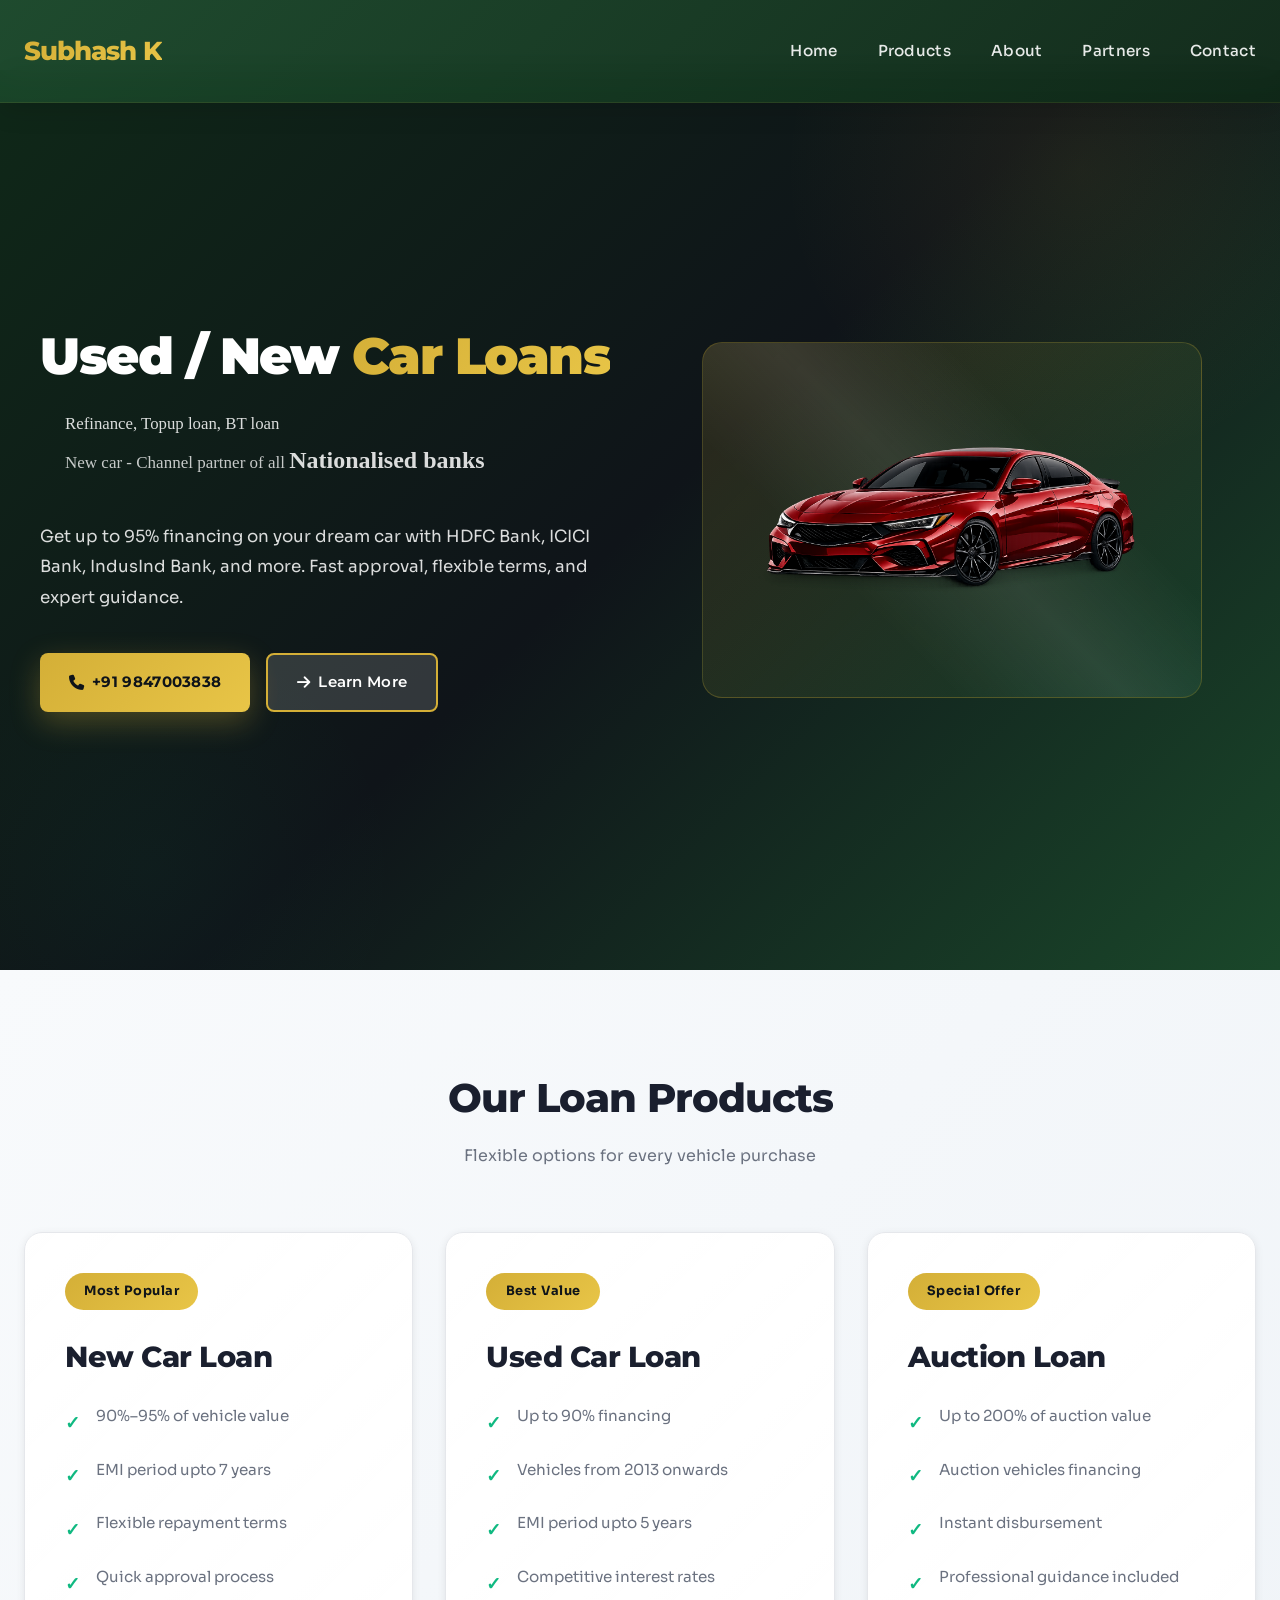
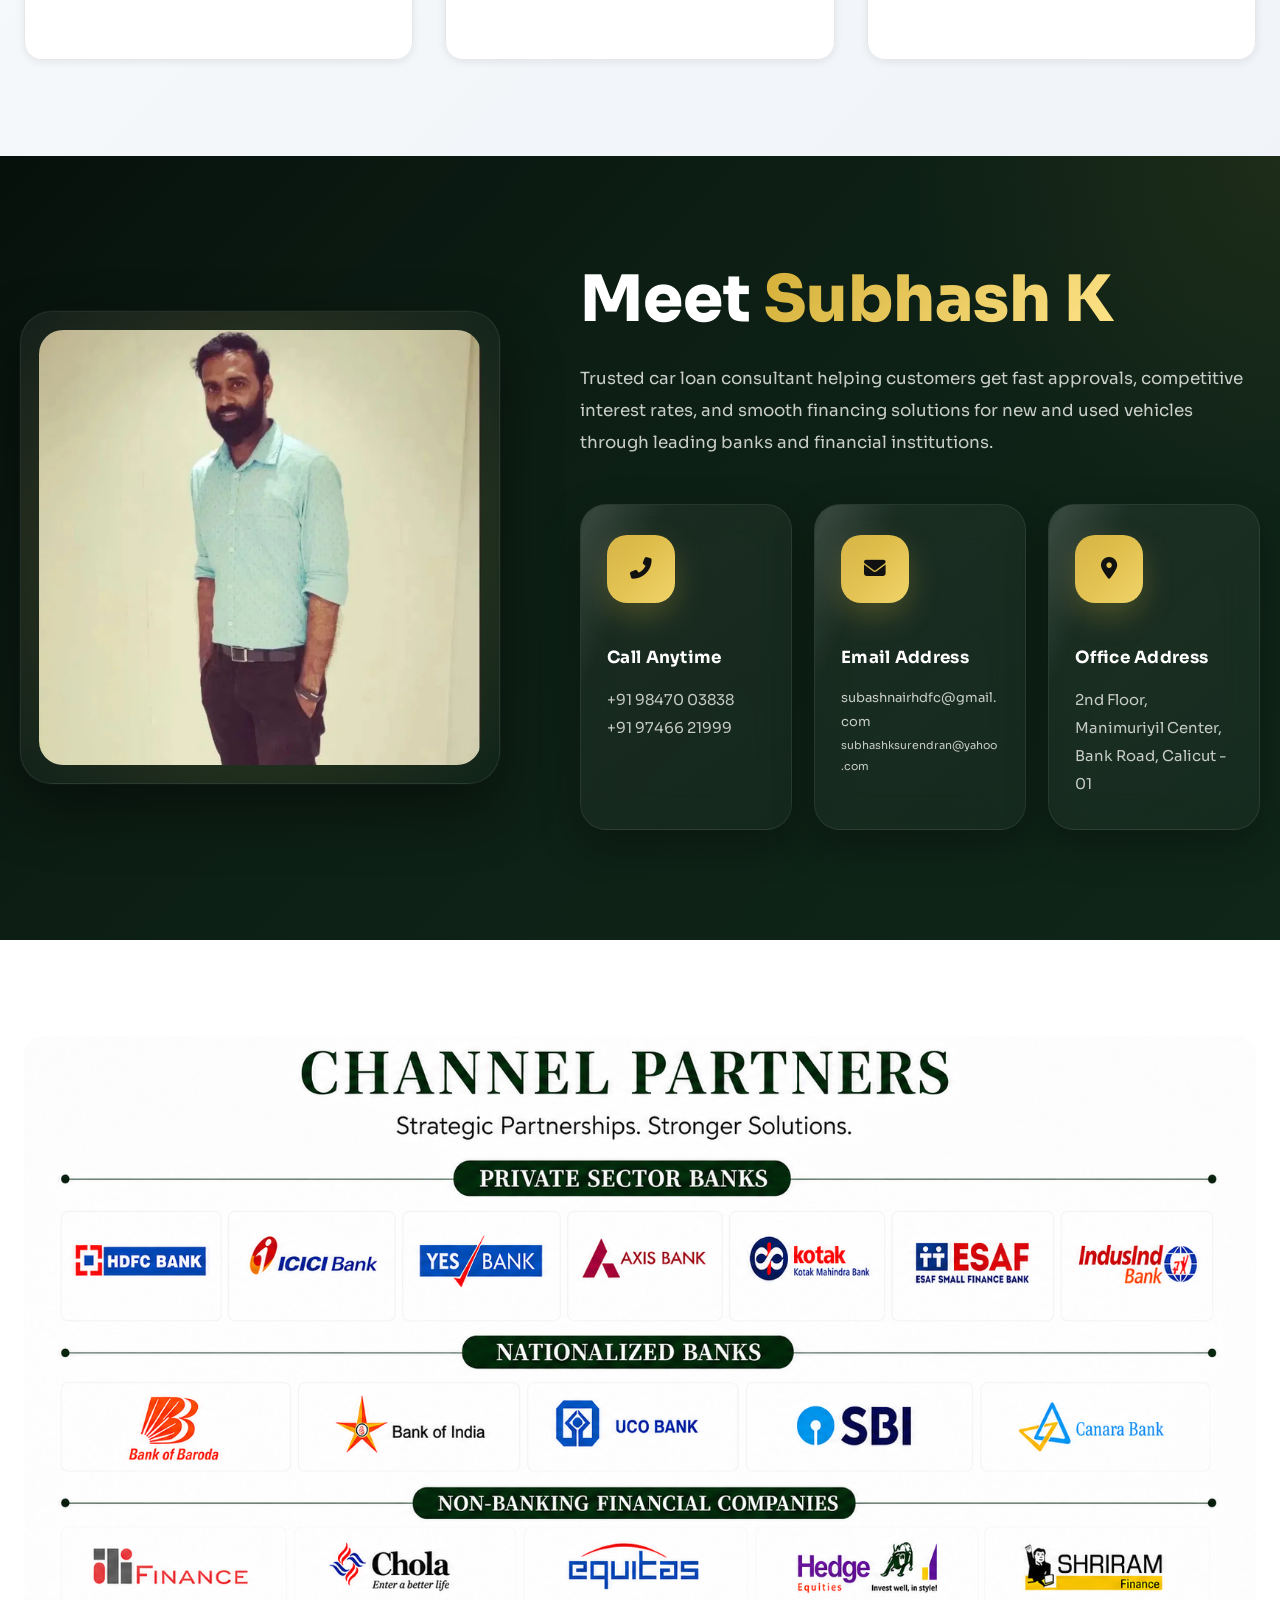
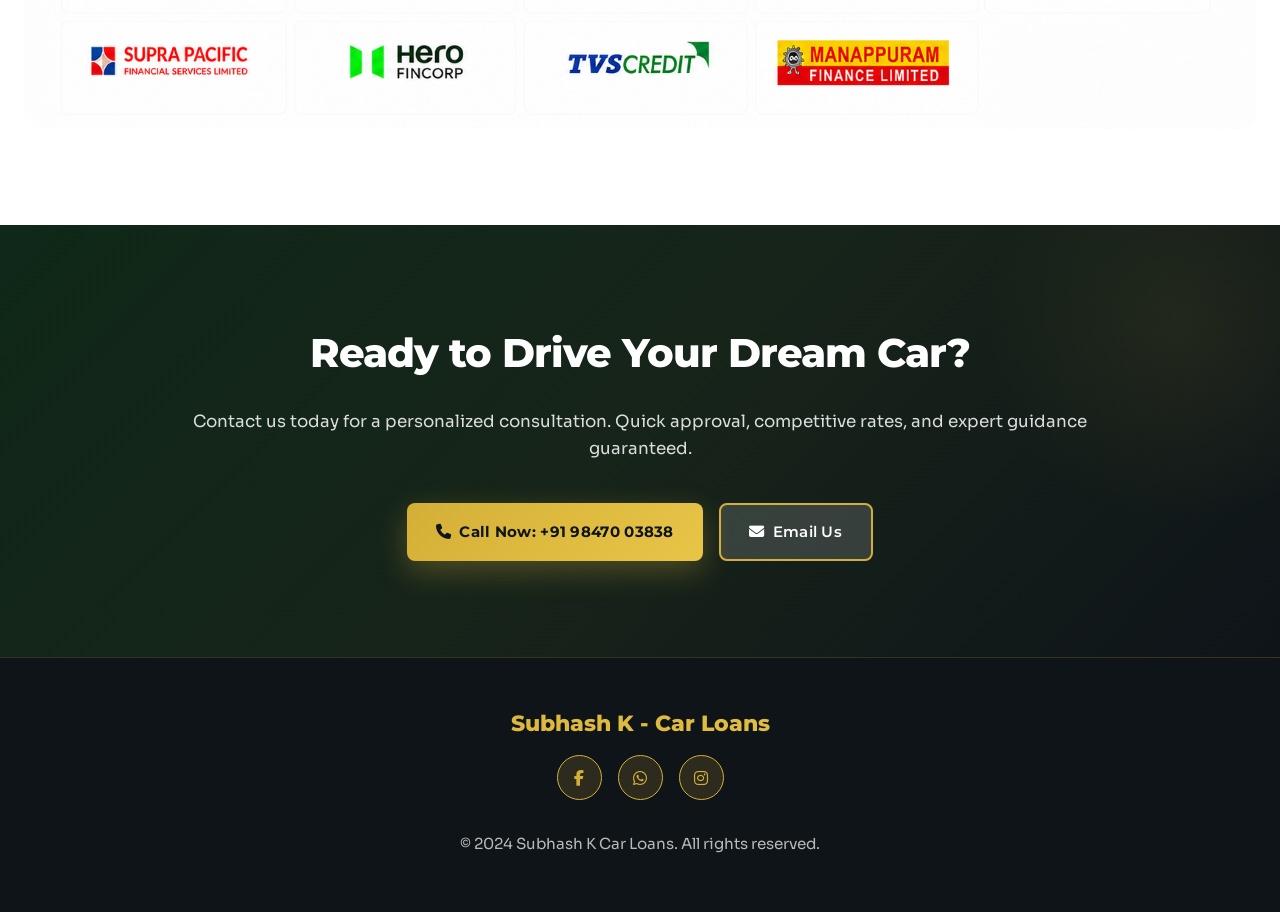
<file: index.html>
<!DOCTYPE html>
<html lang="en">

<head>
    <meta charset="UTF-8">
    <meta name="viewport" content="width=device-width, initial-scale=1.0">

    <!-- Primary SEO -->
    <title>Subhash K Car Loans Calicut | New & Used Car Loans</title>

    <meta name="description"
        content="Contact Subhash K in Calicut, Kerala for new car loans, used car loans, car loan refinancing, top-up loans and balance transfers. Call 9847003838 or 9746621999 for loan assistance.">

    <meta name="robots" content="index, follow, max-image-preview:large">

    <meta name="author" content="Subhash K">
    <meta name="language" content="English">

    <link rel="canonical" href="https://subhash-carloan.vercel.app/">

    <!-- Keywords: supplementary only; Google ignores meta keywords -->
    <meta name="keywords" content="
        Subhash K,
        Subhash K car loans,
        Subhash car loans,
        Subhash K car loan agent,
        Subhash car loan agent,
        Subhash K HDFC car loans,
        Subhash HDFC car loan agent,
        HDFC car loan agent Calicut,
        HDFC Bank car loan assistance,
        car loan Calicut,
        car loans Kozhikode,
        car loan agent Kozhikode,
        car loan consultant Calicut,
        new car loan Calicut,
        used car loan Calicut,
        second hand car loan Kozhikode,
        car finance Calicut,
        vehicle loan Kerala,
        car loan refinancing,
        car loan refinance Kerala,
        car loan balance transfer,
        car loan BT,
        car loan top up,
        auction car loan,
        new car finance Kozhikode,
        used car finance Kerala,
        car loan EMI,
        car loan eligibility,
        car loan documentation,
        car loan assistance Kerala,
        9847003838,
        98470 03838,
        +91 9847003838,
        9746621999,
        97466 21999,
        +91 9746621999,
        Subhash K phone number,
        Subhash car loan contact number,
        Subhash K Calicut contact,
        Manimuriyil Center Bank Road Calicut,
        Subash Nair HDFC,
        Subhash K car finance Kozhikode
    ">

    <!-- Local business information -->
    <meta name="geo.region" content="IN-KL">
    <meta name="geo.placename" content="Calicut, Kozhikode, Kerala, India">

    <!-- Favicon -->
    <link rel="icon" href="/hey.png" type="image/png">

    <!-- Performance -->
    <link rel="preconnect" href="https://fonts.googleapis.com">
    <link rel="preconnect" href="https://fonts.gstatic.com" crossorigin>

    <!-- Fonts -->
    <link
        href="https://fonts.googleapis.com/css2?family=Montserrat:wght@300;400;500;600;700;800;900&family=Poppins:wght@300;400;500;600;700&family=Sora:wght@400;600;700&display=swap"
        rel="stylesheet">

    <!-- CSS -->
    <link rel="stylesheet" href="/style.css">

    <!-- Open Graph: Google, Facebook, WhatsApp and social previews -->
    <meta property="og:type" content="website">
    <meta property="og:locale" content="en_IN">
    <meta property="og:site_name" content="Subhash K Car Loans">
    <meta property="og:title" content="Subhash K Car Loans Calicut | New & Used Car Finance">
    <meta property="og:description"
        content="Looking for new or used car finance in Calicut? Contact Subhash K for car loan assistance, refinancing, top-up loans and balance transfers. Call 9847003838.">
    <meta property="og:url" content="https://subhash-carloan.vercel.app/">
    <meta property="og:image" content="https://subhash-carloan.vercel.app/image.png">
    <meta property="og:image:alt" content="Subhash K - Car Loan Consultant in Calicut">

    <!-- Twitter / X preview -->
    <meta name="twitter:card" content="summary_large_image">
    <meta name="twitter:title" content="Subhash K Car Loans Calicut">
    <meta name="twitter:description"
        content="New car loans, used car loans, refinancing and car loan assistance in Kozhikode, Kerala. Call 9847003838.">
    <meta name="twitter:image" content="https://subhash-carloan.vercel.app/image.png">

    <!-- Structured data: local business -->
    <script type="application/ld+json">
    {
      "@context": "https://schema.org",
      "@type": "FinancialService",
      "@id": "https://subhash-carloan.vercel.app/#business",
      "name": "Subhash K Car Loans",
      "url": "https://subhash-carloan.vercel.app/",
      "image": "https://subhash-carloan.vercel.app/image.png",
      "logo": "https://subhash-carloan.vercel.app/hey.png",
      "description": "Car loan assistance for new and used vehicles, refinancing, top-up loans, balance transfers and auction vehicle financing in Calicut, Kozhikode, Kerala.",
      "telephone": [
        "+919847003838",
        "+919746621999"
      ],
      "email": [
        "subashnairhdfc@gmail.com",
        "subhashksurendran@yahoo.com"
      ],
      "address": {
        "@type": "PostalAddress",
        "streetAddress": "2nd Floor, Manimuriyil Center, Bank Road",
        "addressLocality": "Kozhikode",
        "addressRegion": "Kerala",
        "postalCode": "673001",
        "addressCountry": "IN"
      },
      "areaServed": [
        {
          "@type": "City",
          "name": "Kozhikode"
        },
        {
          "@type": "State",
          "name": "Kerala"
        }
      ],
      "contactPoint": [
        {
          "@type": "ContactPoint",
          "telephone": "+919847003838",
          "contactType": "sales",
          "availableLanguage": ["English", "Malayalam"]
        }
      ],
      "knowsAbout": [
        "New car loans",
        "Used car loans",
        "Car loan refinancing",
        "Car loan balance transfers",
        "Car loan top-up loans",
        "Auction vehicle financing"
      ]
    }
    </script>
 <link rel="stylesheet" href="https://cdnjs.cloudflare.com/ajax/libs/font-awesome/6.4.0/css/all.min.css">
    <style>
        * {
            margin: 0;
            padding: 0;
            box-sizing: border-box;
        }

        :root {
            --primary: #1a472a;
            --primary-dark: #0f2818;
            --primary-light: #2d6a3e;
            --accent: #d4af37;
            --accent-light: #e8c547;
            --accent-dark: #b8860b;
            --dark: #0f1419;
            --light: #f5f7fa;
            --white: #ffffff;
            --text-dark: #1a1f2e;
            --text-light: #6b7280;
            --text-lighter: #9ca3af;
            --border: #e5e7eb;
            --success: #10b981;
            --warning: #f59e0b;
            --shadow-sm: 0 2px 8px rgba(0, 0, 0, 0.08);
            --shadow-md: 0 8px 24px rgba(0, 0, 0, 0.12);
            --shadow-lg: 0 20px 48px rgba(0, 0, 0, 0.15);
        }

        html {
            scroll-behavior: smooth;
            scroll-padding-top: 80px;
        }

        body {
            font-family: 'Sora', 'Montserrat', sans-serif;
            color: var(--text-dark);
            line-height: 1.6;
            overflow-x: hidden;
            background: var(--light);
        }

        /* ===== ANIMATIONS ===== */
        @keyframes fadeInUp {
            from {
                opacity: 0;
                transform: translateY(30px);
            }

            to {
                opacity: 1;
                transform: translateY(0);
            }
        }

        @keyframes slideInLeft {
            from {
                opacity: 0;
                transform: translateX(-50px);
            }

            to {
                opacity: 1;
                transform: translateX(0);
            }
        }

        @keyframes slideInRight {
            from {
                opacity: 0;
                transform: translateX(50px);
            }

            to {
                opacity: 1;
                transform: translateX(0);
            }
        }

        @keyframes scaleIn {
            from {
                opacity: 0;
                transform: scale(0.95);
            }

            to {
                opacity: 1;
                transform: scale(1);
            }
        }

        @keyframes float {

            0%,
            100% {
                transform: translateY(0px);
            }

            50% {
                transform: translateY(-15px);
            }
        }

        @keyframes shimmer {
            0% {
                background-position: -1000px 0;
            }

            100% {
                background-position: 1000px 0;
            }
        }

        @keyframes pulse {

            0%,
            100% {
                opacity: 1;
            }

            50% {
                opacity: 0.7;
            }
        }

        @keyframes glow {

            0%,
            100% {
                box-shadow: 0 0 15px rgba(212, 175, 55, 0.3);
            }

            50% {
                box-shadow: 0 0 30px rgba(212, 175, 55, 0.6);
            }
        }

        @keyframes slideDown {
            from {
                opacity: 0;
                transform: translateY(-10px);
            }

            to {
                opacity: 1;
                transform: translateY(0);
            }
        }

        /* ===== NAVIGATION ===== */
        nav {
            background: linear-gradient(135deg, rgba(26, 71, 42, 0.98) 0%, rgba(15, 40, 24, 0.98) 100%);
            backdrop-filter: blur(15px);
            padding: 1rem 0;
            position: fixed;
            width: 100%;
            top: 0;
            z-index: 1000;
            box-shadow: var(--shadow-md);
            border-bottom: 1px solid rgba(212, 175, 55, 0.1);
        }

        .nav-container {
            max-width: 1400px;
            margin: 0 auto;
            padding: 0 1.5rem;
            display: flex;
            justify-content: space-between;
            align-items: center;
            height: 70px;
        }

        .nav-logo {
            font-family: 'Montserrat', sans-serif;
            font-size: 1.6rem;
            font-weight: 800;
            background: linear-gradient(135deg, var(--accent) 0%, var(--accent-light) 100%);
            -webkit-background-clip: text;
            -webkit-text-fill-color: transparent;
            background-clip: text;
            letter-spacing: -1px;
            animation: fadeInUp 0.6s ease-out;
        }

        .nav-links {
            display: flex;
            gap: 2.5rem;
            list-style: none;
        }

        .nav-links a {
            color: rgba(255, 255, 255, 0.9);
            text-decoration: none;
            font-size: 0.95rem;
            font-weight: 500;
            letter-spacing: 0.3px;
            transition: all 0.3s cubic-bezier(0.25, 0.46, 0.45, 0.94);
            position: relative;
            padding: 0.5rem 0;
        }

        .nav-links a::before {
            content: '';
            position: absolute;
            bottom: 0;
            left: 0;
            width: 0;
            height: 2px;
            background: linear-gradient(90deg, var(--accent) 0%, var(--accent-light) 100%);
            transition: width 0.4s cubic-bezier(0.25, 0.46, 0.45, 0.94);
        }

        .nav-links a:hover::before {
            width: 100%;
        }

        .nav-links a:hover {
            color: var(--accent-light);
        }

        .hamburger {
            display: none;
            flex-direction: column;
            cursor: pointer;
            gap: 6px;
            z-index: 1001;
        }

        .hamburger span {
            width: 25px;
            height: 3px;
            background: var(--accent);
            border-radius: 2px;
            transition: all 0.3s ease;
        }

        /* ===== HERO SECTION ===== */
        .hero {
            margin-top: 70px;
            min-height: 100vh;
            background: linear-gradient(135deg, var(--primary-dark) 0%, var(--dark) 50%, var(--primary) 100%);
            position: relative;
            overflow: hidden;
            display: flex;
            align-items: center;
            justify-content: center;
        }

        .hero::before {
            content: '';
            position: absolute;
            width: 600px;
            height: 600px;
            background: radial-gradient(circle, rgba(212, 175, 55, 0.08) 0%, transparent 70%);
            top: -200px;
            right: -100px;
            animation: float 7s ease-in-out infinite;
        }

        .hero::after {
            content: '';
            position: absolute;
            width: 500px;
            height: 500px;
            background: radial-gradient(circle, rgba(16, 185, 129, 0.04) 0%, transparent 70%);
            bottom: -150px;
            left: -100px;
            animation: float 8s ease-in-out infinite reverse;
        }

        .hero-content {
            position: relative;
            z-index: 2;
            max-width: 1400px;
            margin: 0 auto;
            padding: 4rem 1.5rem;
            display: grid;
            grid-template-columns: 1fr 1fr;
            gap: 3rem;
            align-items: center;
            width: 100%;
        }

        .hero-text h1 {
            font-family: 'Montserrat', sans-serif;
            font-size: 3.2rem;
            font-weight: 900;
            line-height: 1.1;
            color: var(--white);
            margin-bottom: 1.5rem;
            animation: slideInLeft 0.8s ease-out;
            letter-spacing: -1.5px;
        }

        .hero-text h1 .accent {
            background: linear-gradient(135deg, var(--accent) 0%, var(--accent-light) 100%);
            -webkit-background-clip: text;
            -webkit-text-fill-color: transparent;
            background-clip: text;
        }

        .hero-text p {
            font-size: 1.05rem;
            color: rgba(255, 255, 255, 0.85);
            margin-bottom: 2.5rem;
            line-height: 1.8;
            animation: slideInLeft 0.8s ease-out 0.2s both;
            font-weight: 400;
        }

        .cta-buttons {
            display: flex;
            gap: 1rem;
            animation: slideInLeft 0.8s ease-out 0.4s both;
            flex-wrap: wrap;
        }

        .btn {
            padding: 0.95rem 1.8rem;
            border: none;
            border-radius: 8px;
            font-size: 0.95rem;
            font-weight: 600;
            cursor: pointer;
            transition: all 0.3s cubic-bezier(0.25, 0.46, 0.45, 0.94);
            text-decoration: none;
            display: inline-flex;
            align-items: center;
            gap: 0.5rem;
            font-family: 'Montserrat', sans-serif;
            letter-spacing: 0.3px;
        }

        .btn-primary {
            background: linear-gradient(135deg, var(--accent) 0%, var(--accent-light) 100%);
            color: var(--dark);
            box-shadow: 0 10px 30px rgba(212, 175, 55, 0.3);
            font-weight: 700;
        }

        .btn-primary:hover {
            transform: translateY(-4px);
            box-shadow: 0 15px 45px rgba(212, 175, 55, 0.5);
        }

        .btn-primary:active {
            transform: translateY(-2px);
        }

        .btn-secondary {
            background: rgba(255, 255, 255, 0.15);
            color: var(--white);
            border: 2px solid var(--accent);
            backdrop-filter: blur(10px);
        }

        .btn-secondary:hover {
            background: var(--accent);
            color: var(--dark);
            transform: translateY(-4px);
            box-shadow: 0 10px 30px rgba(212, 175, 55, 0.3);
        }

        .btn-secondary:active {
            transform: translateY(-2px);
        }

        .hero-image {
            position: relative;
            animation: slideInRight 0.8s ease-out 0.3s both;
            display: flex;
            align-items: center;
            justify-content: center;
        }

        .hero-image-wrapper {
            background: linear-gradient(135deg, rgba(212, 175, 55, 0.15) 0%, rgba(16, 185, 129, 0.05) 100%);
            border-radius: 20px;
            padding: 2rem;
            backdrop-filter: blur(10px);
            border: 1.5px solid rgba(212, 175, 55, 0.25);
            position: relative;
            overflow: hidden;
            width: 100%;
            max-width: 500px;
        }

        .hero-image-wrapper::before {
            content: '';
            position: absolute;
            inset: 0;
            background: linear-gradient(45deg, transparent 30%, rgba(255, 255, 255, 0.08) 50%, transparent 70%);
            animation: shimmer 3s infinite;
        }

        .hero-image-wrapper img {
            width: 100%;
            height: auto;
            border-radius: 15px;
            position: relative;
            z-index: 1;
            display: block;
        }

        /* ===== FEATURES SECTION ===== */
        .features {
            padding: 6rem 1.5rem;
            background: var(--light);
        }

        .features-container {
            max-width: 1400px;
            margin: 0 auto;
        }

        .section-title {
            font-family: 'Montserrat', sans-serif;
            font-size: 2.5rem;
            font-weight: 800;
            text-align: center;
            margin-bottom: 0.8rem;
            color: var(--text-dark);
            animation: fadeInUp 0.6s ease-out;
            letter-spacing: -1px;
        }

        .section-subtitle {
            text-align: center;
            color: var(--text-light);
            font-size: 1rem;
            margin-bottom: 4rem;
            animation: fadeInUp 0.6s ease-out 0.2s both;
            font-weight: 400;
        }

        .features-grid {
            display: grid;
            grid-template-columns: repeat(auto-fit, minmax(320px, 1fr));
            gap: 2rem;
        }

        .feature-card {
            background: var(--white);
            padding: 2rem;
            border-radius: 15px;
            border: 1.5px solid var(--border);
            transition: all 0.4s cubic-bezier(0.23, 1, 0.32, 1);
            animation: fadeInUp 0.6s ease-out;
            cursor: pointer;
            position: relative;
            overflow: hidden;
            box-shadow: var(--shadow-sm);
        }

        .feature-card::before {
            content: '';
            position: absolute;
            top: 0;
            left: -100%;
            width: 100%;
            height: 100%;
            background: linear-gradient(90deg, transparent, rgba(212, 175, 55, 0.1), transparent);
            transition: left 0.6s ease;
        }

        .feature-card:hover::before {
            left: 100%;
        }

        .feature-card:hover {
            transform: translateY(-12px);
            box-shadow: var(--shadow-lg);
            border-color: var(--accent);
        }

        .feature-icon {
            width: 60px;
            height: 60px;
            background: linear-gradient(135deg, var(--accent) 0%, var(--accent-light) 100%);
            border-radius: 12px;
            display: flex;
            align-items: center;
            justify-content: center;
            margin-bottom: 1.5rem;
            font-size: 1.8rem;
            color: var(--dark);
            transition: all 0.3s ease;
            box-shadow: 0 8px 20px rgba(212, 175, 55, 0.2);
        }

        .feature-card:hover .feature-icon {
            transform: scale(1.15) rotate(8deg);
            box-shadow: 0 12px 30px rgba(212, 175, 55, 0.35);
        }

        .feature-title {
            font-size: 1.3rem;
            font-weight: 700;
            margin-bottom: 0.8rem;
            color: var(--text-dark);
            font-family: 'Montserrat', sans-serif;
        }

        .feature-text {
            color: var(--text-light);
            line-height: 1.7;
            font-size: 0.95rem;
        }

        /* ===== PRODUCTS SECTION ===== */
        .products {
            padding: 6rem 1.5rem;
            background: linear-gradient(135deg, #f8fafc 0%, #f0f4f8 100%);
        }

        .products-container {
            max-width: 1400px;
            margin: 0 auto;
        }

        .products-grid {
            display: grid;
            grid-template-columns: repeat(auto-fit, minmax(330px, 1fr));
            gap: 2rem;
        }

        .product-card {
            background: linear-gradient(135deg, var(--white) 0%, rgba(255, 255, 255, 0.95) 100%);
            border-radius: 18px;
            padding: 2.5rem;
            border: 1.5px solid var(--border);
            transition: all 0.5s cubic-bezier(0.23, 1, 0.32, 1);
            animation: scaleIn 0.6s ease-out;
            position: relative;
            overflow: hidden;
            box-shadow: var(--shadow-sm);
        }

        .product-card::before {
            content: '';
            position: absolute;
            top: 0;
            right: 0;
            width: 250px;
            height: 250px;
            background: radial-gradient(circle, rgba(212, 175, 55, 0.12) 0%, transparent 70%);
            border-radius: 50%;
            opacity: 0;
            transition: opacity 0.4s ease;
        }

        .product-card:hover::before {
            opacity: 1;
        }

        .product-card:hover {
            transform: translateY(-15px) scale(1.02);
            box-shadow: var(--shadow-lg);
            border-color: var(--accent);
        }

        .product-badge {
            display: inline-block;
            background: linear-gradient(135deg, var(--accent) 0%, var(--accent-light) 100%);
            color: var(--dark);
            padding: 0.5rem 1.2rem;
            border-radius: 20px;
            font-size: 0.8rem;
            font-weight: 700;
            margin-bottom: 1.5rem;
            animation: pulse 2.5s ease-in-out infinite;
            letter-spacing: 0.5px;
        }

        .product-title {
            font-family: 'Montserrat', sans-serif;
            font-size: 1.8rem;
            font-weight: 800;
            color: var(--text-dark);
            margin-bottom: 1.5rem;
            letter-spacing: -0.5px;
        }

        .product-feature {
            display: flex;
            gap: 1rem;
            margin-bottom: 1.3rem;
            align-items: flex-start;
        }

        .product-feature-icon {
            color: var(--success);
            font-weight: bold;
            margin-top: 0.3rem;
            font-size: 1.1rem;
        }

        .product-feature-text {
            color: var(--text-light);
            font-size: 0.95rem;
        }

     
        .contact-info {
            display: grid;
            gap: 1.2rem;
            margin-top: 2.5rem;
            animation: slideInRight 0.8s ease-out 0.4s both;
        }

        .contact-item {
            display: flex;
            gap: 1.5rem;
            align-items: flex-start;
            padding: 1.5rem;
            background: rgba(212, 175, 55, 0.08);
            border-radius: 12px;
            border-left: 4px solid var(--accent);
            transition: all 0.3s ease;
        }

        .contact-item:hover {
            transform: translateX(10px);
            background: rgba(212, 175, 55, 0.15);
        }


        .contact-text h3 {
            font-weight: 700;
            margin-bottom: 0.3rem;
            font-size: 1rem;
        }

        .contact-text p {
            margin: 0;
            color: rgba(255, 255, 255, 0.75);
            font-size: 0.9rem;
        }

        /* ===== PARTNERS SECTION ===== */
        .partners {
            padding: 6rem 1.5rem;
            background: #fff;
        }

        .partners-container {
            max-width: 1400px;
            margin: 0 auto;
        }

        .partners-image {
            width: 100%;
            max-width: 100%;
            height: auto;
            border-radius: 20px;
        }

        /* ===== CTA SECTION ===== */
        .cta-section {
            padding: 6rem 1.5rem;
            background: linear-gradient(135deg, var(--primary-dark) 0%, var(--dark) 100%);
            text-align: center;
            color: var(--white);
            position: relative;
            overflow: hidden;
        }

        .cta-section::before {
            content: '';
            position: absolute;
            width: 400px;
            height: 400px;
            background: radial-gradient(circle, rgba(212, 175, 55, 0.08) 0%, transparent 70%);
            top: -100px;
            right: -100px;
            animation: float 7s ease-in-out infinite;
        }

        .cta-content {
            max-width: 900px;
            margin: 0 auto;
            position: relative;
            z-index: 2;
        }

        .cta-section h2 {
            font-family: 'Montserrat', sans-serif;
            font-size: 2.5rem;
            font-weight: 800;
            margin-bottom: 1.5rem;
            animation: fadeInUp 0.6s ease-out;
            letter-spacing: -1px;
        }

        .cta-section p {
            font-size: 1.05rem;
            color: rgba(255, 255, 255, 0.85);
            margin-bottom: 2.5rem;
            animation: fadeInUp 0.6s ease-out 0.2s both;
        }

        .cta-buttons-section {
            display: flex;
            gap: 1rem;
            justify-content: center;
            flex-wrap: wrap;
            animation: fadeInUp 0.6s ease-out 0.4s both;
        }

       

        /* ===== FOOTER ===== */
        footer {
            background: var(--dark);
            color: var(--white);
            padding: 3rem 1.5rem 2rem;
            text-align: center;
            border-top: 1px solid rgba(212, 175, 55, 0.2);
        }

        .footer-content {
            max-width: 1400px;
            margin: 0 auto;
        }

        .footer-logo {
            font-family: 'Montserrat', sans-serif;
            font-size: 1.4rem;
            font-weight: 800;
            background: linear-gradient(135deg, var(--accent) 0%, var(--accent-light) 100%);
            -webkit-background-clip: text;
            -webkit-text-fill-color: transparent;
            background-clip: text;
            margin-bottom: 0.8rem;
        }

        .footer-text {
            color: rgba(255, 255, 255, 0.7);
            margin-bottom: 1.5rem;
            font-size: 0.95rem;
        }

        .social-links {
            display: flex;
            gap: 1rem;
            justify-content: center;
            margin-bottom: 2rem;
        }

        .social-link {
            width: 45px;
            height: 45px;
            background: rgba(212, 175, 55, 0.15);
            border: 1.5px solid var(--accent);
            border-radius: 50%;
            display: flex;
            align-items: center;
            justify-content: center;
            color: var(--accent);
            transition: all 0.3s ease;
            cursor: pointer;
        }

        .social-link:hover {
            background: var(--accent);
            color: var(--dark);
            transform: translateY(-5px);
            box-shadow: 0 8px 20px rgba(212, 175, 55, 0.3);
        }

        /* ===== RESPONSIVE ===== */
        @media (max-width: 1024px) {
            .hero-content {
                gap: 2rem;
            }

            .hero-text h1 {
                font-size: 2.5rem;
            }

            .section-title {
                font-size: 2rem;
            }

            .about-container {
                grid-template-columns: 1fr;
            }

            .cta-buttons {
                flex-direction: column;
            }

            .cta-buttons-section {
                flex-direction: column;
            }
        }

        @media (max-width: 768px) {
            .nav-container {
                padding: 0 1rem;
            }

            .nav-links {
                position: fixed;
                left: 0;
                top: 70px;
                flex-direction: column;
                gap: 0;
                width: 100%;
                background: rgba(26, 71, 42, 0.99);
                max-height: 0;
                overflow: hidden;
                transition: max-height 0.4s ease;
                list-style: none;
            }

            .nav-links.active {
                max-height: 400px;
            }

            .nav-links a {
                padding: 1.2rem 1.5rem;
                border-bottom: 1px solid rgba(212, 175, 55, 0.1);
            }

            .hamburger {
                display: flex;
            }

            .hamburger.active span:nth-child(1) {
                transform: rotate(45deg) translate(8px, 8px);
            }

            .hamburger.active span:nth-child(2) {
                opacity: 0;
            }

            .hamburger.active span:nth-child(3) {
                transform: rotate(-45deg) translate(8px, -8px);
            }

            .hero {
                margin-top: 70px;
                min-height: auto;
                padding: 3rem 0;
            }

            .hero-content {
                grid-template-columns: 1fr;
                gap: 2rem;
                padding: 2rem 1rem;
            }

            .hero-text h1 {
                font-size: 2rem;
                margin-bottom: 1rem;
            }

            .hero-text p {
                font-size: 0.95rem;
                margin-bottom: 1.5rem;
            }

            .cta-buttons {
                flex-direction: column;
                gap: 0.8rem;
            }

            .btn {
                width: 100%;
                justify-content: center;
            }

            .hero-image-wrapper {
                max-width: 100%;
                padding: 1rem;
            }

            .features {
                padding: 4rem 1rem;
            }

            .features-grid {
                grid-template-columns: 1fr;
                gap: 1.5rem;
            }

            .feature-card {
                padding: 1.5rem;
            }

            .feature-title {
                font-size: 1.2rem;
            }

            .products {
                padding: 4rem 1rem;
            }

            .products-grid {
                grid-template-columns: 1fr;
                gap: 1.5rem;
            }

            .product-card {
                padding: 2rem;
            }

            .about {
                padding: 4rem 1rem;
            }

            .about-text h2 {
                font-size: 1.8rem;
            }

            .contact-info {
                gap: 1rem;
                margin-top: 1.5rem;
            }

            .contact-item {
                padding: 1.2rem;
                gap: 1rem;
            }

            .partners {
                padding: 4rem 1rem;
            }

            .cta-section {
                padding: 4rem 1rem;
            }

            .cta-section h2 {
                font-size: 1.8rem;
            }

            .cta-section p {
                font-size: 0.95rem;
            }

            .cta-buttons-section {
                flex-direction: column;
                gap: 0.8rem;
            }

            .floating-buttons {
                right: 1rem;
                bottom: 1rem;
                gap: 0.8rem;
            }

            .float-btn {
                width: 50px;
                height: 50px;
                font-size: 1.1rem;
            }

            .section-title {
                font-size: 1.7rem;
            }

            .section-subtitle {
                font-size: 0.95rem;
                margin-bottom: 2.5rem;
            }

            footer {
                padding: 2rem 1rem 1.5rem;
            }

            .footer-logo {
                font-size: 1.2rem;
            }

            .footer-text {
                font-size: 0.9rem;
            }

            .social-links {
                gap: 0.8rem;
                margin-bottom: 1.5rem;
            }

            .social-link {
                width: 40px;
                height: 40px;
                font-size: 0.95rem;
            }
        }

        @media (max-width: 480px) {
            .hero-text h1 {
                font-size: 1.6rem;
                margin-bottom: 0.8rem;
            }

            .hero-text p {
                font-size: 0.9rem;
                margin-bottom: 1rem;
            }

            .feature-icon {
                width: 50px;
                height: 50px;
                font-size: 1.5rem;
            }

            .btn {
                padding: 0.8rem 1.5rem;
                font-size: 0.85rem;
            }

            .products-grid {
                gap: 1rem;
            }

            .product-card {
                padding: 1.5rem;
            }

            .product-title {
                font-size: 1.4rem;
            }

            .floating-buttons {
                gap: 0.6rem;
            }

            .contact-item {
                padding: 1rem;
            }

            .contact-icon {
                width: 45px;
                height: 45px;
                font-size: 1.2rem;
            }
        }
    </style>
</head>

<body>
    <!-- ===== NAVIGATION ===== -->
    <nav>
        <div class="nav-container">
            <div class="nav-logo">Subhash K</div>
            <div class="hamburger" id="hamburger">
                <span></span>
                <span></span>
                <span></span>
            </div>
            <ul class="nav-links" id="navLinks">
                <li><a href="#home">Home</a></li>
                <li><a href="#products">Products</a></li>
                <li><a href="#about">About</a></li>
                <li><a href="#partners">Partners</a></li>
                <li><a href="#contact">Contact</a></li>
            </ul>
        </div>
    </nav>

    <!-- ===== HERO SECTION ===== -->
    <section class="hero" id="home">
        <div class="hero-content">
            <div class="hero-text">
                <h1>Used / New <span class="accent">Car Loans</span></h1>
            
                <p class="hero-line-one">
                    Refinance, Topup loan, BT loan
                </p>
            
                <p class="hero-line-two">
                    <span></span>
                    <span class="small-text" style="font-size: 17px;" >New car - Channel partner of all</span>
                    <span class="big-text" style="font-size: 24px; font-weight: 700;">Nationalised banks</span>
                </p>
            
                <p>
                    Get up to 95% financing on your dream car with HDFC Bank, ICICI Bank,
                    IndusInd Bank, and more. Fast approval, flexible terms, and expert guidance.
                </p>
                <div class="cta-buttons">
                    <a href="tel:+919847003838" class="btn btn-primary">
                        <i class="fas fa-phone"></i> +91 9847003838
                    </a>
                    <a href="#about" class="btn btn-secondary">
                        <i class="fas fa-arrow-right"></i> Learn More
                    </a>
                </div>
            </div>
            <div class="hero-image">
                <div class="hero-image-wrapper">
                    <img src="car.png" alt="Premium Car Loan">
                </div>
            </div>
        </div>
    </section>

 

    <!-- ===== PRODUCTS SECTION ===== -->
    <section class="products" id="products">
        <div class="products-container">
            <h2 class="section-title">Our Loan Products</h2>
            <p class="section-subtitle">Flexible options for every vehicle purchase</p>
            <div class="products-grid">
                <div class="product-card">
                    <span class="product-badge">Most Popular</span>
                    <h3 class="product-title">New Car Loan</h3>
                    <div class="product-feature">
                        <span class="product-feature-icon">✓</span>
                        <span class="product-feature-text">90%–95% of vehicle value</span>
                    </div>
                    <div class="product-feature">
                        <span class="product-feature-icon">✓</span>
                        <span class="product-feature-text">EMI period upto 7 years</span>
                    </div>
                    <div class="product-feature">
                        <span class="product-feature-icon">✓</span>
                        <span class="product-feature-text">Flexible repayment terms</span>
                    </div>
                    <div class="product-feature">
                        <span class="product-feature-icon">✓</span>
                        <span class="product-feature-text">Quick approval process</span>
                    </div>
                </div>

                <div class="product-card">
                    <span class="product-badge">Best Value</span>
                    <h3 class="product-title">Used Car Loan</h3>
                    <div class="product-feature">
                        <span class="product-feature-icon">✓</span>
                        <span class="product-feature-text">Up to 90% financing</span>
                    </div>
                    <div class="product-feature">
                        <span class="product-feature-icon">✓</span>
                        <span class="product-feature-text">Vehicles from 2013 onwards   </span>
                    </div>
                    <div class="product-feature">
                        <span class="product-feature-icon">✓</span>
                        <span class="product-feature-text">EMI period upto 5 years</span>
                    </div>
                    <div class="product-feature">
                        <span class="product-feature-icon">✓</span>
                        <span class="product-feature-text">Competitive interest rates</span>
                    </div>
                </div>

                <div class="product-card">
                    <span class="product-badge">Special Offer</span>
                    <h3 class="product-title">Auction Loan</h3>
                    <div class="product-feature">
                        <span class="product-feature-icon">✓</span>
                        <span class="product-feature-text">Up to 200% of auction value</span>
                    </div>
                    <div class="product-feature">
                        <span class="product-feature-icon">✓</span>
                        <span class="product-feature-text">Auction vehicles financing</span>
                    </div>
                    <div class="product-feature">
                        <span class="product-feature-icon">✓</span>
                        <span class="product-feature-text">Instant disbursement</span>
                    </div>
                    <div class="product-feature">
                        <span class="product-feature-icon">✓</span>
                        <span class="product-feature-text">Professional guidance included</span>
                    </div>
                </div>
            </div>
        </div>
    </section>

<!-- ===== REVISED MEET SUBHASH SECTION ===== -->
<section class="about" id="about">
    <div class="about-container">

        <!-- IMAGE SIDE -->
        <div class="about-image">
            <div class="about-image-wrapper">
                <div class="about-image-glow"></div>

                <img src="image.png" alt="Subhash K" class="about-profile-image">
            </div>
        </div>

        <!-- CONTENT SIDE -->
        <div class="about-text">

            <h2>
                Meet <span>Subhash K</span>
            </h2>

<p class="about-description">
    Trusted car loan consultant helping customers get fast approvals, competitive interest rates, and smooth financing
    solutions for new and used vehicles through leading banks and financial institutions.
</p>
            <!-- INFO CARDS -->
            <div class="contact-grid">

                <div class="contact-card">
                    <div class="contact-icon">
                        <i class="fas fa-phone-alt" ></i>
                    </div>

                    <div class="contact-content">
                        <h3>Call Anytime</h3>
                        <a href="tel:+919847003838">+91 98470 03838</a>
                        <a href="tel:+919746621999">+91 97466 21999</a>
                    </div>
                </div>

                <div class="contact-card">
                    <div class="contact-icon">
                        <i class="fas fa-envelope"></i>
                    </div>

                    <div class="contact-content">
                        <h3>Email Address</h3>
                        <a href="mailto:subashnairhdfc@gmail.com" style="font-size: 13px;">
                            subashnairhdfc@gmail.com
                        </a>

                        <a href="mailto:subhashksurendran@yahoo.com" style="font-size: 11px;">
                            subhashksurendran@yahoo.com
                        </a>
                    </div>
                </div>

                <div class="contact-card full-width">
                    <div class="contact-icon">
                        <i class="fas fa-map-marker-alt"></i>
                    </div>

                    <div class="contact-content">
                        <h3>Office Address</h3>
                        <p>
                            2nd Floor, Manimuriyil Center,<br>
                            Bank Road, Calicut - 01
                        </p>
                    </div>
                </div>

            </div>
        </div>
    </div>
</section>

<style>
    /* ===== REVISED ABOUT SECTION ===== */

    .about {
        position: relative;
        padding: 110px 20px;
        background:
            radial-gradient(circle at top right,
                rgba(212, 175, 55, 0.08),
                transparent 25%),
            linear-gradient(135deg,
                #07110c 0%,
                #0d1f15 40%,
                #102619 100%);
        overflow: hidden;
    }

    .about-container {
        max-width: 1350px;
        margin: auto;
        display: grid;
        grid-template-columns: 480px 1fr;
        gap: 80px;
        align-items: center;
    }

    /* ===== IMAGE ===== */

    .about-image {
        position: relative;
    }

    .about-image-wrapper {
        position: relative;
        border-radius: 32px;
        overflow: hidden;
        padding: 18px;
        background: linear-gradient(145deg,
                rgba(255, 255, 255, 0.06),
                rgba(255, 255, 255, 0.02));
        border: 1px solid rgba(255, 255, 255, 0.08);
        backdrop-filter: blur(20px);
        box-shadow:
            0 25px 60px rgba(0, 0, 0, 0.45),
            0 0 0 1px rgba(255, 255, 255, 0.03);
    }

    .about-image-glow {
        position: absolute;
        inset: -30%;
        background: radial-gradient(circle,
                rgba(212, 175, 55, 0.22),
                transparent 60%);
        animation: rotateGlow 12s linear infinite;
    }

    .about-profile-image {
        width: 100%;
        display: block;
        border-radius: 24px;
        position: relative;
        z-index: 2;
        object-fit: cover;
        transition: transform 0.5s ease;
    }

    .about-image-wrapper:hover .about-profile-image {
        transform: scale(1.03);
    }

    .experience-badge {
        position: absolute;
        bottom: 25px;
        right: 25px;
        z-index: 5;
        background: linear-gradient(135deg,
                #d4af37,
                #f0d46a);
        color: #111;
        border-radius: 20px;
        padding: 18px 24px;
        min-width: 130px;
        text-align: center;
        box-shadow: 0 15px 35px rgba(212, 175, 55, 0.35);
    }

    .experience-badge span {
        display: block;
        font-size: 2rem;
        font-weight: 800;
        line-height: 1;
    }

    .experience-badge p {
        margin-top: 6px;
        font-size: 0.82rem;
        font-weight: 600;
    }

    /* ===== TEXT ===== */

    .about-text {
        color: #fff;
    }

    .about-tag {
        display: inline-flex;
        align-items: center;
        gap: 10px;
        padding: 10px 18px;
        border-radius: 999px;
        background: rgba(212, 175, 55, 0.12);
        border: 1px solid rgba(212, 175, 55, 0.3);
        color: #f0d46a;
        font-size: 0.9rem;
        font-weight: 600;
        margin-bottom: 28px;
        letter-spacing: 0.4px;
    }

    .about-text h2 {
        font-size: 4rem;
        line-height: 1.05;
        font-weight: 800;
        margin-bottom: 30px;
        color: #fff;
    }

    .about-text h2 span {
        background: linear-gradient(135deg,
                #d4af37,
                #ffe58a);
        -webkit-background-clip: text;
        -webkit-text-fill-color: transparent;
    }

    .about-description {
        color: rgba(255, 255, 255, 0.78);
        font-size: 1.05rem;
        line-height: 1.9;
        margin-bottom: 24px;
        max-width: 760px;
    }

    /* ===== CONTACT GRID ===== */
/* ===== CONTACT GRID FIXED PERFECT ALIGNMENT ===== */

.contact-grid {
    margin-top: 45px;

    display: grid;
    grid-template-columns: repeat(3, 1fr);

    gap: 22px;
    align-items: stretch;
}

/* REMOVE FULL WIDTH */
.full-width {
    grid-column: auto;
}

/* SAME HEIGHT FOR ALL */
.contact-card {
    height: 100%;
    min-height: 230px;

    display: flex;
    flex-direction: column;
    justify-content: flex-start;

    padding: 30px 26px;

    border-radius: 26px;

    background:
        linear-gradient(145deg,
            rgba(255, 255, 255, 0.06),
            rgba(255, 255, 255, 0.03));

    border: 1px solid rgba(255, 255, 255, 0.08);

    backdrop-filter: blur(18px);

    transition:
        transform 0.4s ease,
        border-color 0.4s ease,
        box-shadow 0.4s ease;

    box-shadow:
        0 15px 40px rgba(0, 0, 0, 0.28);
}

/* HOVER */
.contact-card:hover {
    transform: translateY(-10px);

    border-color: rgba(212, 175, 55, 0.45);

    box-shadow:
        0 25px 55px rgba(0, 0, 0, 0.38),
        0 0 25px rgba(212, 175, 55, 0.08);
}

/* TOP AREA */
.contact-icon {
    width: 68px;
    height: 68px;
    min-width: 68px;

    border-radius: 20px;

    display: flex;
    align-items: center;
    justify-content: center;

    background:
        linear-gradient(135deg,
            #d4af37,
            #f0d46a);

    color: #111;

    font-size: 1.35rem;

    margin-bottom: 20px;

    box-shadow:
        0 12px 30px rgba(212, 175, 55, 0.25);
}

/* TEXT */
.contact-content {
    width: 100%;
}

.contact-content h3 {
    font-size: 1.05rem;
    font-weight: 700;
    margin-bottom: 14px;
    color: #fff;
}

.contact-content a,
.contact-content p {
    display: block;

    text-decoration: none;

    color: rgba(255, 255, 255, 0.76);

    font-size: 0.93rem;

    line-height: 1.9;

    word-break: break-word;

    transition: color 0.3s ease;
}

.contact-content a:hover {
    color: #f0d46a;
}

/* ===== RESPONSIVE ===== */

@media (max-width: 1100px) {

    .contact-grid {
        grid-template-columns: 1fr;
    }

    .contact-card {
        min-height: auto;
    }
}

@media (max-width: 768px) {

    .contact-card {
        padding: 24px;
        border-radius: 22px;
    }

    .contact-icon {
        width: 58px;
        height: 58px;
        min-width: 58px;

        font-size: 1.15rem;

        margin-bottom: 16px;
    }

    .contact-content h3 {
        font-size: 0.95rem;
    }

    .contact-content a,
    .contact-content p {
        font-size: 0.87rem;
        line-height: 1.8;
    }
}

@media (max-width: 480px) {

    .contact-card {
        padding: 20px;
    }

    .contact-content a,
    .contact-content p {
        font-size: 0.84rem;
    }
}


    

    /* ===== ANIMATION ===== */

    @keyframes rotateGlow {
        from {
            transform: rotate(0deg);
        }

        to {
            transform: rotate(360deg);
        }
    }

    /* ===== RESPONSIVE ===== */

    @media (max-width: 1100px) {

        .about-container {
            grid-template-columns: 1fr;
            gap: 60px;
        }

        .about-image {
            max-width: 500px;
            width: 100%;
            margin: auto;
        }

        .about-text {
            text-align: center;
        }

        .about-description {
            margin-left: auto;
            margin-right: auto;
        }

        .contact-grid {
            grid-template-columns: 1fr;
        }

        .full-width {
            grid-column: auto;
        }
    }

    @media (max-width: 768px) {

        .about {
            padding: 80px 16px;
        }

        .about-text h2 {
            font-size: 2.7rem;
        }

        .about-description {
            font-size: 0.95rem;
            line-height: 1.8;
        }

        .contact-card {
            padding: 22px;
            border-radius: 20px;
        }

        .contact-icon {
            width: 56px;
            height: 56px;
            min-width: 56px;
            border-radius: 16px;
        }

        .experience-badge {
            padding: 14px 18px;
            min-width: 110px;
        }

        .experience-badge span {
            font-size: 1.6rem;
        }
    }

    @media (max-width: 675px) {

        .about-text h2 {
            font-size: 2.2rem;
        }

        .contact-card {
            flex-direction: column;
            text-align: center;
        }
         .contact-icon {
            flex-direction: column;
            align-items: center;
            justify-content: center;
            display: flex;
        }

        .contact-icon {
            margin-bottom: 4px;
        }
    }
</style>

    <!-- ===== PARTNERS SECTION ===== -->
    <section class="partners" id="partners">
        <div class="partners-container">
            <img src="heyy.png" alt="Channel Partners"
                class="partners-image">
        </div>
    </section>

    <!-- ===== CTA SECTION ===== -->
    <section class="cta-section" id="contact">
        <div class="cta-content">
            <h2>Ready to Drive Your Dream Car?</h2>
            <p>Contact us today for a personalized consultation. Quick approval, competitive rates, and expert guidance
                guaranteed.</p>
            <div class="cta-buttons-section">
                <a href="tel:+919847003838" class="btn btn-primary">
                    <i class="fas fa-phone"></i> Call Now: +91 98470 03838
                </a>
                <a href="mailto:subashnairhdfc@gmail.com" class="btn btn-secondary">
                    <i class="fas fa-envelope"></i> Email Us
                </a>
            </div>
        </div>
    </section>


    <!-- ===== FOOTER ===== -->
    <footer>
        <div class="footer-content">
            <div class="footer-logo">Subhash K - Car Loans</div>
            <div class="social-links">
                <div class="social-link" onclick="window.open('https://www.facebook.com/subhash.knair.3', '_blank')">
                    <i class="fab fa-facebook-f"></i>
                </div>
                <div class="social-link" onclick="window.open('https://wa.me/919847003838', '_blank')">
                    <i class="fab fa-whatsapp"></i>
                </div>
                    <div class="social-link" onclick="window.open('https://www.instagram.com/subhash_k_9009/', '_blank')">
                        <i class="fab fa-instagram"></i>
                    </div>
            </div>
            <p class="footer-text">© 2024 Subhash K Car Loans. All rights reserved.</p>
        </div>
    </footer>

    <script>
        // Mobile Menu Toggle
        const hamburger = document.getElementById('hamburger');
        const navLinks = document.getElementById('navLinks');

        hamburger.addEventListener('click', function () {
            hamburger.classList.toggle('active');
            navLinks.classList.toggle('active');
        });

        // Close mobile menu on link click
        document.querySelectorAll('.nav-links a').forEach(link => {
            link.addEventListener('click', function () {
                hamburger.classList.remove('active');
                navLinks.classList.remove('active');
            });
        });

        // Smooth scroll with animations
        document.querySelectorAll('a[href^="#"]').forEach(anchor => {
            anchor.addEventListener('click', function (e) {
                e.preventDefault();
                const target = document.querySelector(this.getAttribute('href'));
                if (target) {
                    target.scrollIntoView({ behavior: 'smooth', block: 'start' });
                }
            });
        });

        // Add animation on scroll
        const observerOptions = {
            threshold: 0.1,
            rootMargin: '0px 0px -50px 0px'
        };

        const observer = new IntersectionObserver(function (entries) {
            entries.forEach(entry => {
                if (entry.isIntersecting) {
                    entry.target.style.opacity = '1';
                    observer.unobserve(entry.target);
                }
            });
        }, observerOptions);

        // Button interactions
        document.querySelectorAll('.btn').forEach(btn => {
            btn.addEventListener('click', function () {
                this.style.transform = 'scale(0.95)';
                setTimeout(() => {
                    this.style.transform = '';
                }, 150);
            });
        });

        // Navbar background on scroll
        window.addEventListener('scroll', function () {
            const nav = document.querySelector('nav');
            if (window.scrollY > 50) {
                nav.style.background = 'linear-gradient(135deg, rgba(26, 71, 42, 0.99) 0%, rgba(15, 40, 24, 0.99) 100%)';
            } else {
                nav.style.background = 'linear-gradient(135deg, rgba(26, 71, 42, 0.98) 0%, rgba(15, 40, 24, 0.98) 100%)';
            }
        });

        // Add ripple effect on buttons
        document.querySelectorAll('.btn, .float-btn, .social-link').forEach(element => {
            element.addEventListener('click', function (e) {
                const ripple = document.createElement('span');
                const rect = this.getBoundingClientRect();
                const size = Math.max(rect.width, rect.height);
                const x = e.clientX - rect.left - size / 2;
                const y = e.clientY - rect.top - size / 2;

                ripple.style.width = ripple.style.height = size + 'px';
                ripple.style.left = x + 'px';
                ripple.style.top = y + 'px';
                ripple.classList.add('ripple');

                this.appendChild(ripple);
                setTimeout(() => ripple.remove(), 600);
            });
        });
    </script>
</body>

</html>
</file>
<file: style.css>
/* ============================= */
/* ULTRA PREMIUM RESPONSIVE CSS  */
/* ADD THIS AT THE VERY BOTTOM   */
/* ============================= */

/* ===== LARGE LAPTOPS ===== */
@media (max-width: 1400px) {
  .hero-content,
  .features-container,
  .products-container,
  .partners-container,
  .about-container,
  .footer-content,
  .cta-content {
    max-width: 1180px;
  }

  .hero-text h1 {
    font-size: 3rem;
  }

  .about-text h2 {
    font-size: 3.5rem;
  }
}

/* ===== LAPTOP ===== */
@media (max-width: 1200px) {
  html {
    font-size: 95%;
  }

  .hero-content {
    gap: 2rem;
  }

  .about-container {
    grid-template-columns: 1fr;
    gap: 60px;
  }

  .about-image {
    max-width: 500px;
    margin: auto;
  }

  .about-text {
    text-align: center;
  }

  .about-description {
    margin-left: auto;
    margin-right: auto;
  }

  .contact-grid {
    grid-template-columns: 1fr;
  }

  .full-width {
    grid-column: auto;
  }
}

/* ===== TABLET ===== */
@media (max-width: 992px) {
  body {
    overflow-x: hidden;
  }

  section {
    overflow: hidden;
  }

  .nav-container {
    height: 72px;
    padding: 0 1.2rem;
  }

  .nav-logo {
    font-size: 1.4rem;
  }

  .nav-links {
    gap: 1.5rem;
  }

  .hero {
    min-height: auto;
    padding: 70px 0 40px;
  }

  .hero-content {
    grid-template-columns: 1fr;
    text-align: center;
    padding: 2rem 1.2rem;
  }

  .hero-text {
    order: 2;
  }

  .hero-image {
    order: 1;
  }

  .hero-text h1 {
    font-size: 2.5rem;
    line-height: 1.15;
  }

  .hero-text p {
    max-width: 700px;
    margin-inline: auto;
  }

  .cta-buttons {
    justify-content: center;
  }

  .hero-image-wrapper {
    max-width: 500px;
    margin: auto;
  }

  .features,
  .products,
  .partners,
  .cta-section,
  .about {
    padding: 5rem 1.2rem;
  }

  .section-title {
    font-size: 2.2rem;
  }

  .features-grid,
  .products-grid {
    grid-template-columns: repeat(2, 1fr);
  }

  .feature-card,
  .product-card {
    padding: 1.8rem;
  }

  .about-text h2 {
    font-size: 3rem;
  }
}

/* ===== MOBILE MENU BEAUTIFUL ===== */
@media (max-width: 768px) {
  html {
    font-size: 90%;
  }

  body {
    overflow-x: hidden;
  }

  nav {
    padding: 0.8rem 0;
    backdrop-filter: blur(25px);
  }

  .nav-container {
    height: 65px;
    padding: 0 1rem;
  }

  .nav-logo {
    font-size: 1.2rem;
    letter-spacing: -0.5px;
  }

  .hamburger {
    display: flex;
  }

  .hamburger span {
    width: 24px;
    height: 2.5px;
    border-radius: 20px;
    transition: 0.35s ease;
  }

  .nav-links {
    position: fixed;
    inset: 65px 0 auto 0;
    width: 100%;
    background: rgba(7, 17, 12, 0.98);
    backdrop-filter: blur(25px);
    flex-direction: column;
    gap: 0;
    overflow: hidden;
    max-height: 0;
    transition: all 0.5s ease;
    border-bottom: 1px solid rgba(255, 255, 255, 0.05);
  }

  .nav-links.active {
    max-height: 500px;
    box-shadow: 0 20px 40px rgba(0, 0, 0, 0.4);
  }

  .nav-links li {
    width: 100%;
  }

  .nav-links a {
    display: block;
    padding: 1rem 1.5rem;
    width: 100%;
    border-bottom: 1px solid rgba(255, 255, 255, 0.04);
    font-size: 0.95rem;
  }

  .hero {
    padding: 90px 0 30px;
  }

  .hero::before,
  .hero::after {
    opacity: 0.5;
  }

  .hero-content {
    padding: 1rem;
    gap: 2rem;
  }

  .hero-text h1 {
    font-size: 2rem;
    margin-bottom: 1rem;
  }

  .hero-text p {
    font-size: 0.92rem;
    line-height: 1.8;
    margin-bottom: 1.5rem;
  }

  .cta-buttons {
    flex-direction: column;
    width: 100%;
  }

  .btn {
    width: 100%;
    justify-content: center;
    min-height: 54px;
    border-radius: 14px;
    font-size: 0.92rem;
  }

  .hero-image-wrapper {
    padding: 1rem;
    border-radius: 24px;
  }

  .hero-image-wrapper img {
    border-radius: 16px;
  }

  .section-title {
    font-size: 1.9rem;
    line-height: 1.2;
  }

  .section-subtitle {
    font-size: 0.9rem;
    margin-bottom: 2rem;
  }

  .features,
  .products,
  .partners,
  .cta-section,
  .about {
    padding: 4rem 1rem;
  }

  .features-grid,
  .products-grid {
    grid-template-columns: 1fr;
    gap: 1.2rem;
  }

  .feature-card,
  .product-card {
    border-radius: 22px;
    padding: 1.5rem;
  }

  .feature-card:hover,
  .product-card:hover {
    transform: translateY(-6px);
  }

  .feature-title {
    font-size: 1.15rem;
  }

  .feature-text,
  .product-feature-text {
    font-size: 0.9rem;
    line-height: 1.7;
  }

  .product-title {
    font-size: 1.5rem;
  }

  .product-badge {
    font-size: 0.72rem;
  }

  .about {
    padding-top: 5rem;
  }

  .about-container {
    gap: 2.5rem;
  }

  .about-image-wrapper {
    border-radius: 26px;
    padding: 12px;
  }

  .about-profile-image {
    border-radius: 20px;
  }

  .experience-badge {
    bottom: 16px;
    right: 16px;
    padding: 12px 15px;
    border-radius: 18px;
    min-width: 95px;
  }

  .experience-badge span {
    font-size: 1.3rem;
  }

  .experience-badge p {
    font-size: 0.68rem;
  }

  .about-tag {
    font-size: 0.78rem;
    padding: 8px 14px;
    margin-bottom: 18px;
  }

  .about-text h2 {
    font-size: 2.2rem;
    margin-bottom: 18px;
    line-height: 1.1;
  }

  .about-description {
    font-size: 0.92rem;
    line-height: 1.8;
    margin-bottom: 18px;
  }

  .contact-grid {
    margin-top: 25px;
    gap: 1rem;
  }

  .contact-card {
    padding: 1.2rem;
    border-radius: 20px;
    gap: 14px;
  }

  .contact-icon {
    width: 52px;
    height: 52px;
    min-width: 52px;
    border-radius: 14px;
    font-size: 1.1rem;
  }

  .contact-content h3 {
    font-size: 0.95rem;
  }

  .contact-content a,
  .contact-content p {
    font-size: 0.85rem;
    line-height: 1.7;
    word-break: break-word;
  }

  .partners-image {
    border-radius: 18px;
  }

  .cta-section h2 {
    font-size: 2rem;
    line-height: 1.2;
  }

  .cta-section p {
    font-size: 0.92rem;
    line-height: 1.8;
  }

  .cta-buttons-section {
    flex-direction: column;
  }

  footer {
    padding: 2rem 1rem;
  }

  .footer-logo {
    font-size: 1.1rem;
  }

  .footer-text {
    font-size: 0.82rem;
    line-height: 1.7;
  }

  .social-links {
    gap: 0.8rem;
  }

  .social-link {
    width: 42px;
    height: 42px;
  }
}

/* ===== SMALL MOBILE ===== */
@media (max-width: 480px) {
  html {
    font-size: 85%;
  }

  .hero {
    padding-top: 85px;
  }

  .hero-content {
    padding: 0.8rem;
  }

  .hero-text h1 {
    font-size: 1.7rem;
    line-height: 1.15;
  }

  .hero-text p {
    font-size: 0.85rem;
  }

  .btn {
    min-height: 50px;
    padding: 0.8rem 1rem;
    font-size: 0.82rem;
    border-radius: 12px;
  }

  .section-title {
    font-size: 1.6rem;
  }

  .feature-card,
  .product-card {
    padding: 1.2rem;
    border-radius: 18px;
  }

  .feature-icon {
    width: 48px;
    height: 48px;
    font-size: 1.2rem;
    border-radius: 12px;
  }

  .product-title {
    font-size: 1.3rem;
  }

  .about {
    padding-inline: 0.8rem;
  }

  .about-text h2 {
    font-size: 1.8rem;
  }

  .about-description {
    font-size: 0.85rem;
  }

  .contact-card {
    flex-direction: column;
    align-items: flex-start;
    text-align: left;
  }

  .contact-icon {
    margin-bottom: 4px;
  }

  .cta-section h2 {
    font-size: 1.6rem;
  }

  .cta-section p {
    font-size: 0.85rem;
  }

  .social-link {
    width: 38px;
    height: 38px;
    font-size: 0.9rem;
  }
}

/* ===== ULTRA SMALL DEVICES ===== */
@media (max-width: 360px) {
  .hero-text h1 {
    font-size: 1.5rem;
  }

  .section-title {
    font-size: 1.4rem;
  }

  .about-text h2 {
    font-size: 1.6rem;
  }

  .btn {
    font-size: 0.78rem;
  }

  .contact-content a,
  .contact-content p {
    font-size: 0.8rem;
  }
}

/* ===== PREMIUM MOBILE ANIMATIONS ===== */

@media (hover: hover) {
  .feature-card,
  .product-card,
  .contact-card,
  .btn,
  .social-link,
  .hero-image-wrapper,
  .about-image-wrapper {
    transition:
      transform 0.45s cubic-bezier(0.2, 0.8, 0.2, 1),
      box-shadow 0.45s ease,
      border-color 0.45s ease,
      background 0.45s ease;
  }
}

/* ===== SMOOTH MOBILE TOUCH ===== */

* {
  -webkit-tap-highlight-color: transparent;
}

img {
  max-width: 100%;
  height: auto;
}

button,
a,
.btn,
.social-link,
.contact-card {
  touch-action: manipulation;
}

/* ===== SUPER SMOOTH SCROLL ===== */

html {
  scroll-behavior: smooth;
}

/* ===== BEAUTIFUL SCROLLBAR ===== */

::-webkit-scrollbar {
  width: 10px;
}

::-webkit-scrollbar-track {
  background: #0b1610;
}

::-webkit-scrollbar-thumb {
  background: linear-gradient(180deg, #d4af37, #8b6b12);
  border-radius: 20px;
}

::-webkit-scrollbar-thumb:hover {
  background: linear-gradient(180deg, #f0d46a, #b8860b);
}
/* ========================================= */
/* ULTRA PREMIUM GLASSMORPHIC CONTACT BOXES  */
/* REPLACE YOUR OLD .contact-card CSS        */
/* ========================================= */

.contact-grid {
  margin-top: 50px;
  display: grid;
  grid-template-columns: repeat(2, 1fr);
  gap: 28px;
  position: relative;
}

.contact-card {
  position: relative;
  display: flex;
  align-items: flex-start;
  gap: 22px;
  padding: 32px;
  border-radius: 30px;

  background: linear-gradient(145deg, rgba(255, 255, 255, 0.08), rgba(255, 255, 255, 0.03));

  border: 1px solid rgba(255, 255, 255, 0.08);

  backdrop-filter: blur(22px);

  overflow: hidden;

  transition:
    transform 0.5s cubic-bezier(0.2, 0.8, 0.2, 1),
    box-shadow 0.5s ease,
    border-color 0.5s ease,
    background 0.5s ease;

  box-shadow:
    0 10px 35px rgba(0, 0, 0, 0.28),
    inset 0 1px 1px rgba(255, 255, 255, 0.05);

  isolation: isolate;
}

/* GOLD LIGHT EFFECT */
.contact-card::before {
  content: '';
  position: absolute;
  inset: -1px;

  background: linear-gradient(
    135deg,
    rgba(212, 175, 55, 0.25),
    transparent 20%,
    transparent 50%,
    rgba(212, 175, 55, 0.15) 100%
  );

  opacity: 0;
  transition: opacity 0.5s ease;
  z-index: -1;
}

/* SHINY SWEEP */
.contact-card::after {
  content: '';
  position: absolute;
  top: -150%;
  left: -40%;
  width: 60%;
  height: 350%;

  background: linear-gradient(90deg, transparent, rgba(255, 255, 255, 0.12), transparent);

  transform: rotate(25deg);
  transition: 0.8s ease;
}

.contact-card:hover::after {
  left: 130%;
}

.contact-card:hover::before {
  opacity: 1;
}

.contact-card:hover {
  transform: translateY(-12px) scale(1.02);

  border-color: rgba(212, 175, 55, 0.45);

  background: linear-gradient(145deg, rgba(255, 255, 255, 0.1), rgba(255, 255, 255, 0.04));

  box-shadow:
    0 25px 60px rgba(0, 0, 0, 0.4),
    0 0 30px rgba(212, 175, 55, 0.12);
}

/* ========================================= */
/* ICON STYLING */
/* ========================================= */

.contact-icon {
  position: relative;
  width: 70px;
  height: 70px;
  min-width: 70px;
  border-radius: 22px;

  background: linear-gradient(135deg, #d4af37 0%, #f0d46a 100%);

  color: #111;

  font-size: 1.4rem;

  box-shadow: 0 12px 30px rgba(212, 175, 55, 0.28);

  transition:
    transform 0.45s ease,
    box-shadow 0.45s ease;
}

/* ICON GLOW */
.contact-icon::before {
  content: '';
  position: absolute;
  inset: -8px;

  border-radius: inherit;

  background: radial-gradient(circle, rgba(212, 175, 55, 0.45), transparent 70%);

  opacity: 0;
  transition: opacity 0.4s ease;
  z-index: -1;
}

.contact-card:hover .contact-icon {
  transform: rotate(-8deg) scale(1.08);

  box-shadow: 0 18px 45px rgba(212, 175, 55, 0.45);
}

.contact-card:hover .contact-icon::before {
  opacity: 1;
}

/* ========================================= */
/* TEXT */
/* ========================================= */

.contact-content {
  flex: 1;
}

.contact-content h3 {
  font-size: 1.08rem;
  color: #fff;
  margin-bottom: 12px;
  font-weight: 700;
  letter-spacing: 0.3px;
}

.contact-content a,
.contact-content p {
  display: block;
  text-decoration: none;

  color: rgba(255, 255, 255, 0.76);

  font-size: 0.97rem;
  line-height: 1.9;

  transition:
    color 0.3s ease,
    transform 0.3s ease;
}

.contact-content a:hover {
  color: #f0d46a;
  transform: translateX(6px);
}

/* ========================================= */
/* FULL WIDTH CARD */
/* ========================================= */

.full-width {
  grid-column: 1 / -1;
}

/* ========================================= */
/* FLOATING PARTICLE */
/* ========================================= */

.contact-card .floating-dot {
  position: absolute;
  width: 12px;
  height: 12px;
  border-radius: 50%;

  background: rgba(212, 175, 55, 0.4);

  top: 20px;
  right: 20px;

  filter: blur(1px);

  animation: floatingDot 4s ease-in-out infinite;
}

@keyframes floatingDot {
  0%,
  100% {
    transform: translateY(0px);
    opacity: 0.6;
  }

  50% {
    transform: translateY(-12px);
    opacity: 1;
  }
}

/* ========================================= */
/* MOBILE RESPONSIVE */
/* ========================================= */

@media (max-width: 992px) {
  .contact-grid {
    grid-template-columns: 1fr;
    gap: 20px;
  }

  .full-width {
    grid-column: auto;
  }
}

@media (max-width: 1101px) {
  /* Contact Cards inside About */
  .contact-grid {
    margin-top: 1.5rem;
    display: grid;
    grid-template-columns: 1fr;
    gap: 1rem;
  }

  .contact-card {
    display: flex;
    flex-direction: column;
    align-items: center;
    text-align: center;
    padding: 1.5rem;
    border-radius: 24px;
    min-height: auto;
  }

  .contact-card .contact-icon {
    width: 60px;
    height: 60px;
    min-width: 60px;
    border-radius: 18px;
    font-size: 1.3rem;
    margin-bottom: 0.8rem;
    margin-left: auto;
    margin-right: auto;
  }

  .contact-content {
    text-align: center;
  }

  .contact-content h3 {
    font-size: 1rem;
    margin-bottom: 0.5rem;
  }

  .contact-content a,
  .contact-content p {
    font-size: 0.85rem;
    line-height: 1.7;
    word-break: break-word;
  }

  .contact-card {
    padding: 24px;
    border-radius: 24px;
    gap: 16px;
  }

  .contact-icon {
    width: 58px;
    height: 58px;
    min-width: 58px;
    border-radius: 18px;
    font-size: 1.15rem;
    align-items: center;
    justify-content: center;
    display: flex;
  }

  .contact-content h3 {
    font-size: 0.95rem;
  }

  .contact-content a,
  .contact-content p {
    font-size: 0.88rem;
    line-height: 1.8;
  }
}

@media (max-width: 480px) {
  .contact-card {
    flex-direction: column;
    padding: 20px;
    border-radius: 22px;
  }

  .contact-icon {
    margin-bottom: 6px;
  }

  .contact-content a,
  .contact-content p {
    font-size: 0.84rem;
  }
}
/* =========================
   GLOBAL TRANSITIONS
========================= */

*,
*::before,
*::after {
  transition:
    background-color 0.35s ease,
    border-color 0.35s ease,
    color 0.35s ease,
    transform 0.45s cubic-bezier(0.23, 1, 0.32, 1),
    opacity 0.35s ease,
    box-shadow 0.45s ease,
    filter 0.35s ease;
}

/* =========================
   SMOOTH PAGE LOAD
========================= */

body {
  animation: pageReveal 1s ease;
}

@keyframes pageReveal {
  from {
    opacity: 0;
    transform: scale(1.01);
  }

  to {
    opacity: 1;
    transform: scale(1);
  }
}

/* =========================
   NAVBAR
========================= */

nav {
  animation: navDrop 0.9s ease;
}

@keyframes navDrop {
  from {
    opacity: 0;
    transform: translateY(-100%);
  }

  to {
    opacity: 1;
    transform: translateY(0);
  }
}

.nav-links a {
  position: relative;
  overflow: hidden;
}

.nav-links a::after {
  content: '';
  position: absolute;
  left: 0;
  bottom: -2px;
  width: 0%;
  height: 2px;
  background: #d4af37;
  transition: width 0.4s ease;
}

.nav-links a:hover::after {
  width: 100%;
}

.nav-links a:hover {
  transform: translateY(-2px);
}

/* =========================
   HERO
========================= */

.hero-text h1 {
  animation:
    heroTitle 1s ease,
    floatingText 5s ease-in-out infinite;
}

@keyframes heroTitle {
  from {
    opacity: 0;
    transform: translateY(60px);
    letter-spacing: 10px;
  }

  to {
    opacity: 1;
    transform: translateY(0);
    letter-spacing: 0;
  }
}

@keyframes floatingText {
  0%,
  100% {
    transform: translateY(0px);
  }

  50% {
    transform: translateY(-5px);
  }
}

.hero-text p {
  animation: fadeUp 1.2s ease;
}

.hero-image-wrapper {
  animation:
    imageFloat 6s ease-in-out infinite,
    fadeScale 1.2s ease;
}

@keyframes imageFloat {
  0%,
  100% {
    transform: translateY(0px);
  }

  50% {
    transform: translateY(-18px);
  }
}

@keyframes fadeScale {
  from {
    opacity: 0;
    transform: scale(0.88);
  }

  to {
    opacity: 1;
    transform: scale(1);
  }
}

.hero-image-wrapper:hover {
  transform: translateY(-12px) scale(1.03);
  box-shadow:
    0 25px 70px rgba(0, 0, 0, 0.45),
    0 0 35px rgba(212, 175, 55, 0.18);
}

/* =========================
   BUTTONS
========================= */

.btn {
  position: relative;
  overflow: hidden;
}

.btn::before {
  content: '';
  position: absolute;
  top: 0;
  left: -120%;
  width: 100%;
  height: 100%;
  background: linear-gradient(120deg, transparent, rgba(255, 255, 255, 0.4), transparent);

  transition: all 0.7s ease;
}

.btn:hover::before {
  left: 120%;
}

.btn:hover {
  transform: translateY(-6px) scale(1.03);
}

.btn:active {
  transform: scale(0.96);
}

/* =========================
   SECTION TITLES
========================= */

.section-title {
  animation: revealTitle 1s ease;
}

@keyframes revealTitle {
  from {
    opacity: 0;
    transform: translateY(40px);
  }

  to {
    opacity: 1;
    transform: translateY(0);
  }
}

.section-subtitle {
  animation: fadeUp 1.2s ease;
}

@keyframes fadeUp {
  from {
    opacity: 0;
    transform: translateY(35px);
  }

  to {
    opacity: 1;
    transform: translateY(0);
  }
}

/* =========================
   FEATURE CARDS
========================= */

.feature-card {
  position: relative;
  overflow: hidden;
  transform-style: preserve-3d;
}

.feature-card::after {
  content: '';
  position: absolute;
  inset: 0;
  background: linear-gradient(135deg, transparent, rgba(212, 175, 55, 0.08), transparent);

  opacity: 0;
  transition: opacity 0.5s ease;
}

.feature-card:hover::after {
  opacity: 1;
}

.feature-card:hover {
  transform: translateY(-14px) rotateX(4deg) rotateY(-4deg);

  box-shadow:
    0 25px 60px rgba(0, 0, 0, 0.18),
    0 0 30px rgba(212, 175, 55, 0.12);
}

.feature-icon {
  animation: pulseGlow 3s infinite;
}

@keyframes pulseGlow {
  0%,
  100% {
    box-shadow: 0 0 0 rgba(212, 175, 55, 0);
  }

  50% {
    box-shadow: 0 0 35px rgba(212, 175, 55, 0.35);
  }
}

.feature-card:hover .feature-icon {
  transform: scale(1.18) rotate(12deg);
}

/* =========================
   PRODUCT CARDS
========================= */

.product-card {
  transform-style: preserve-3d;
}

.product-card:hover {
  transform: translateY(-18px) scale(1.03) rotateX(4deg);
}

.product-badge {
  animation:
    badgePulse 2.5s infinite,
    glowBadge 3s infinite;
}

@keyframes badgePulse {
  0%,
  100% {
    transform: scale(1);
  }

  50% {
    transform: scale(1.06);
  }
}

@keyframes glowBadge {
  0%,
  100% {
    box-shadow: 0 0 15px rgba(212, 175, 55, 0.25);
  }

  50% {
    box-shadow: 0 0 35px rgba(212, 175, 55, 0.45);
  }
}

/* =========================
   ABOUT SECTION
========================= */

.about {
  animation: fadeUp 1.2s ease;
}

.about-image-wrapper {
  transition:
    transform 0.6s ease,
    box-shadow 0.6s ease;
}

.about-image-wrapper:hover {
  transform: translateY(-12px) rotate(-1deg);

  box-shadow:
    0 35px 80px rgba(0, 0, 0, 0.5),
    0 0 40px rgba(212, 175, 55, 0.18);
}

.about-profile-image {
  transition:
    transform 0.7s ease,
    filter 0.5s ease;
}

.about-image-wrapper:hover .about-profile-image {
  transform: scale(1.05);
  filter: brightness(1.05);
}

/* =========================
   EXPERIENCE BADGE
========================= */

.experience-badge {
  animation:
    badgeFloat 4s ease-in-out infinite,
    glowBadge 4s infinite;
}

@keyframes badgeFloat {
  0%,
  100% {
    transform: translateY(0px);
  }

  50% {
    transform: translateY(-10px);
  }
}

/* =========================
   CONTACT CARDS
========================= */

.contact-card {
  position: relative;
  overflow: hidden;
}

.contact-card::before {
  content: '';
  position: absolute;
  inset: 0;
  background: linear-gradient(120deg, transparent, rgba(255, 255, 255, 0.05), transparent);

  transform: translateX(-100%);
  transition: transform 0.8s ease;
}

.contact-card:hover::before {
  transform: translateX(100%);
}

.contact-card:hover {
  transform: translateY(-12px) scale(1.02);
}

.contact-card:hover .contact-icon {
  transform: scale(1.15) rotate(10deg);
}

.contact-icon {
  transition:
    transform 0.45s ease,
    box-shadow 0.45s ease;
}

/* =========================
   PARTNERS IMAGE
========================= */

/* =========================
   CTA SECTION
========================= */

.cta-section {
  position: relative;
}

.cta-section::after {
  content: '';
  position: absolute;
  inset: 0;
  background: linear-gradient(135deg, transparent, rgba(212, 175, 55, 0.04), transparent);

  animation: ctaGlow 6s linear infinite;
}

@keyframes ctaGlow {
  from {
    transform: translateX(-100%);
  }

  to {
    transform: translateX(100%);
  }
}

/* =========================
   FOOTER
========================= */

.footer-logo {
  animation: glowText 4s ease-in-out infinite;
}

@keyframes glowText {
  0%,
  100% {
    filter: drop-shadow(0 0 0 rgba(212, 175, 55, 0));
  }

  50% {
    filter: drop-shadow(0 0 12px rgba(212, 175, 55, 0.45));
  }
}

.social-link {
  position: relative;
  overflow: hidden;
}

.social-link::before {
  content: '';
  position: absolute;
  inset: 0;
  border-radius: 50%;
  background: radial-gradient(circle, rgba(255, 255, 255, 0.4), transparent 70%);

  opacity: 0;
  transition: opacity 0.4s ease;
}

.social-link:hover::before {
  opacity: 1;
}

.social-link:hover {
  transform: translateY(-8px) rotate(8deg) scale(1.08);
}

/* =========================
   SCROLL ANIMATION CLASSES
========================= */

.reveal {
  opacity: 0;
  transform: translateY(60px);
  transition:
    opacity 1s ease,
    transform 1s ease;
}

.reveal.active {
  opacity: 1;
  transform: translateY(0);
}

.reveal-left {
  opacity: 0;
  transform: translateX(-80px);
  transition:
    opacity 1s ease,
    transform 1s ease;
}

.reveal-left.active {
  opacity: 1;
  transform: translateX(0);
}

.reveal-right {
  opacity: 0;
  transform: translateX(80px);
  transition:
    opacity 1s ease,
    transform 1s ease;
}

.reveal-right.active {
  opacity: 1;
  transform: translateX(0);
}

.zoom-reveal {
  opacity: 0;
  transform: scale(0.85);
  transition:
    opacity 1s ease,
    transform 1s ease;
}

.zoom-reveal.active {
  opacity: 1;
  transform: scale(1);
}

/* =========================
   RIPPLE EFFECT
========================= */

.ripple {
  position: absolute;
  border-radius: 50%;
  transform: scale(0);
  animation: rippleEffect 0.6s linear;
  background: rgba(255, 255, 255, 0.5);
  pointer-events: none;
}

@keyframes rippleEffect {
  to {
    transform: scale(4);
    opacity: 0;
  }
}

/* =========================
   SCROLLBAR
========================= */

::-webkit-scrollbar {
  width: 12px;
}

::-webkit-scrollbar-track {
  background: #0d1f15;
}

::-webkit-scrollbar-thumb {
  background: linear-gradient(180deg, #d4af37, #f0d46a);

  border-radius: 20px;
}

::-webkit-scrollbar-thumb:hover {
  background: linear-gradient(180deg, #f0d46a, #d4af37);
}

/* =========================
   MOBILE ANIMATION TUNING
========================= */

@media (max-width: 768px) {
  .feature-card:hover,
  .product-card:hover,
  .contact-card:hover,
  .about-image-wrapper:hover {
    transform: translateY(-8px) scale(1.01);
  }

  .hero-text h1 {
    animation-duration: 0.8s;
  }

  .btn:hover {
    transform: translateY(-4px);
  }
}

/* =========================
   EXTRA LUXURY GLOW
========================= */

.hero::before,
.hero::after,
.cta-section::before {
  animation: floatingAura 8s ease-in-out infinite;
}

@keyframes floatingAura {
  0%,
  100% {
    transform: translateY(0px) scale(1);
  }

  50% {
    transform: translateY(-20px) scale(1.05);
  }
}
/* ============================================
   MEDIA.CSS - COMPLETE MOBILE & RESPONSIVE FIXES
   Premium Car Loans Landing Page
   Fixes all alignment issues for product & about sections
   ============================================ */

/* ===== BASE MOBILE RESET ===== */
* {
  -webkit-tap-highlight-color: transparent;
}

html {
  scroll-behavior: smooth;
  scroll-padding-top: 70px;
}

body {
  overflow-x: hidden;
  width: 100%;
}

img {
  max-width: 100%;
  height: auto;
  display: block;
}

/* ===== VARIABLES (ensuring consistency) ===== */
:root {
  --primary: #1a472a;
  --accent: #d4af37;
  --accent-light: #e8c547;
  --dark: #0f1419;
  --white: #ffffff;
}

/* ===== LARGE LAPTOPS ===== */
@media (max-width: 1400px) {
  .hero-content,
  .features-container,
  .products-container,
  .partners-container,
  .about-container,
  .footer-content,
  .cta-content {
    max-width: 1180px;
  }

  .hero-text h1 {
    font-size: 3rem;
  }

  .about-text h2 {
    font-size: 3.5rem;
  }
}

/* ===== LAPTOP (1200px and below) ===== */
@media (max-width: 1200px) {
  html {
    font-size: 95%;
  }

  .hero-content {
    gap: 2rem;
  }

  .about-container {
    grid-template-columns: 1fr;
    gap: 60px;
  }

  .about-image {
    max-width: 500px;
    margin: auto;
  }

  .about-text {
    text-align: center;
  }

  .about-description {
    margin-left: auto;
    margin-right: auto;
  }

  .contact-grid {
    grid-template-columns: 1fr;
  }

  .full-width {
    grid-column: auto;
  }
}

/* ===== TABLET (992px and below) ===== */
@media (max-width: 992px) {
  body {
    overflow-x: hidden;
  }

  section {
    overflow: hidden;
  }

  .nav-container {
    height: 72px;
    padding: 0 1.2rem;
  }

  .nav-logo {
    font-size: 1.4rem;
  }

  .hero {
    min-height: auto;
    padding: 70px 0 40px;
  }

  .hero-content {
    grid-template-columns: 1fr;
    text-align: center;
    padding: 2rem 1.2rem;
  }

  .hero-text {
    order: 2;
  }

  .hero-image {
    order: 1;
  }

  .hero-text h1 {
    font-size: 2.5rem;
    line-height: 1.15;
  }

  .hero-text p {
    max-width: 700px;
    margin-left: auto;
    margin-right: auto;
  }

  .cta-buttons {
    justify-content: center;
  }

  .hero-image-wrapper {
    max-width: 500px;
    margin: auto;
  }

  .features,
  .products,
  .partners,
  .cta-section,
  .about {
    padding: 5rem 1.2rem;
  }

  .section-title {
    font-size: 2.2rem;
  }

  .features-grid,
  .products-grid {
    grid-template-columns: repeat(2, 1fr);
    gap: 1.5rem;
  }

  .feature-card,
  .product-card {
    padding: 1.8rem;
  }

  .about-text h2 {
    font-size: 3rem;
  }
}

.hero-line-one {
  font-size: 25px;
  padding-left: 25px;
  margin: 0;
  line-height: 1.1;
  font-family: Cambria, Cochin, Georgia, Times, 'Times New Roman', serif;
  color: #fff;
  font-weight: 500;
}

.hero-line-two {
  font-size: 25px;
  padding-left: 25px;
  margin: 0;
  margin-top: -40px;
  line-height: 1.1;
  font-family: Cambria, Cochin, Georgia, Times, 'Times New Roman', serif;
  color: #fff;
  font-weight: 500;
}

.hero-line-two .small-text {
  font-size: 13px;
  opacity: 0.9;
}

.hero-line-two .medium-text {
  font-size: 16px;
}

.hero-text > p:last-of-type {
  margin-top: 12px;
}
/* ===== MOBILE (768px and below) - MAIN FIXES ===== */
@media (max-width: 768px) {
  html {
    font-size: 90%;
  }

  body {
    overflow-x: hidden;
  }
  .hero-line-two {
    margin-top: -20px;
  }
  .hero-line-two .big-text {
    font-size: 160px;
  }

  /* Navigation */
  nav {
    padding: 0.8rem 0;
    backdrop-filter: blur(25px);
  }

  .nav-container {
    height: 65px;
    padding: 0 1rem;
  }

  .nav-logo {
    font-size: 1.2rem;
    letter-spacing: -0.5px;
  }

  .hamburger {
    display: flex;
  }

  .hamburger span {
    width: 24px;
    height: 2.5px;
    border-radius: 20px;
    transition: 0.35s ease;
  }

  .nav-links {
    position: fixed;
    inset: 65px 0 auto 0;
    width: 100%;
    background: rgba(7, 17, 12, 0.98);
    backdrop-filter: blur(25px);
    flex-direction: column;
    gap: 0;
    overflow: hidden;
    max-height: 0;
    transition: all 0.5s ease;
    border-bottom: 1px solid rgba(255, 255, 255, 0.05);
  }

  .nav-links.active {
    max-height: 500px;
    box-shadow: 0 20px 40px rgba(0, 0, 0, 0.4);
  }

  .nav-links li {
    width: 100%;
  }

  .nav-links a {
    display: block;
    padding: 1rem 1.5rem;
    width: 100%;
    border-bottom: 1px solid rgba(255, 255, 255, 0.04);
    font-size: 0.95rem;
  }

  /* Hero Section */
  .hero {
    margin-top: 70px;
    padding: 60px 0 40px;
  }

  .hero::before,
  .hero::after {
    opacity: 0.4;
  }

  .hero-content {
    padding: 1rem;
    gap: 2rem;
  }

  .hero-text h1 {
    font-size: 2rem;
    margin-bottom: 1rem;
    letter-spacing: -0.5px;
  }

  .hero-text p {
    font-size: 0.92rem;
    line-height: 1.8;
    margin-bottom: 1.5rem;
  }

  .cta-buttons {
    flex-direction: column;
    width: 100%;
    gap: 0.8rem;
  }

  .btn {
    width: 100%;
    justify-content: center;
    min-height: 54px;
    border-radius: 14px;
    font-size: 0.92rem;
    padding: 0.8rem 1rem;
  }

  .hero-image-wrapper {
    padding: 1rem;
    border-radius: 24px;
    max-width: 100%;
  }

  .hero-image-wrapper img {
    border-radius: 16px;
  }

  /* Section Titles */
  .section-title {
    font-size: 1.9rem;
    line-height: 1.2;
    margin-bottom: 0.5rem;
  }

  .section-subtitle {
    font-size: 0.9rem;
    margin-bottom: 2rem;
    padding: 0 0.5rem;
  }

  /* Features Section */
  .features {
    padding: 4rem 1rem;
  }

  .features-grid {
    grid-template-columns: 1fr;
    gap: 1.2rem;
  }

  .feature-card {
    padding: 1.5rem;
    border-radius: 22px;
  }

  .feature-card:hover {
    transform: translateY(-6px);
  }

  .feature-icon {
    width: 55px;
    height: 55px;
    font-size: 1.5rem;
    margin-bottom: 1rem;
  }

  .feature-title {
    font-size: 1.2rem;
    margin-bottom: 0.5rem;
  }

  .feature-text {
    font-size: 0.9rem;
    line-height: 1.7;
  }

  /* ===== PRODUCTS SECTION - CRITICAL FIXES ===== */
  .products {
    padding: 4rem 1rem;
    background: linear-gradient(135deg, #f8fafc 0%, #f0f4f8 100%);
  }

  .products-grid {
    grid-template-columns: 1fr;
    gap: 1.5rem;
  }

  .product-card {
    padding: 1.8rem;
    border-radius: 24px;
    text-align: center;
  }

  .product-feature {
    align-items: center;
    justify-content: center;
  }
  .product-feature-icon {
    display: none;
  }
  .product-card:hover {
    transform: translateY(-8px);
  }

  .product-badge {
    display: inline-block;
    padding: 0.4rem 1rem;
    font-size: 0.7rem;
    margin-bottom: 1rem;
  }

  .product-title {
    font-size: 1.5rem;
    margin-bottom: 1rem;
    letter-spacing: -0.3px;
  }

  .product-feature {
    display: flex;
    gap: 0.8rem;
    margin-bottom: 1rem;
    align-items: flex-start;
  }

  .product-feature-icon {
    font-size: 1rem;
    margin-top: 0.2rem;
    min-width: 20px;
  }

  .product-feature-text {
    font-size: 0.9rem;
    line-height: 1.6;
  }

  /* ===== ABOUT SECTION - CRITICAL FIXES ===== */
  .about {
    padding: 5rem 1rem;
    background:
      radial-gradient(circle at top right, rgba(212, 175, 55, 0.08), transparent 25%),
      linear-gradient(135deg, #07110c 0%, #0d1f15 40%, #102619 100%);
  }

  .about-container {
    display: flex;
    flex-direction: column;
    gap: 2.5rem;
    padding: 0;
  }

  .about-image {
    width: 100%;
    max-width: 350px;
    margin: 0 auto;
  }

  .about-image-wrapper {
    border-radius: 26px;
    padding: 12px;
  }

  .about-profile-image {
    border-radius: 20px;
    width: 100%;
    height: auto;
  }

  .about-text {
    text-align: center;
    padding: 0;
  }

  .about-text h2 {
    font-size: 2.2rem;
    margin-bottom: 1rem;
    line-height: 1.2;
  }

  .about-description {
    font-size: 0.92rem;
    line-height: 1.8;
    margin-bottom: 1.5rem;
    padding: 0 0.5rem;
  }

  .full-width {
    grid-column: auto;
  }

  /* Partners Section */
  .partners {
    padding: 4rem 1rem;
  }

  .partners-image {
    border-radius: 18px;
    width: 100%;
  }

  /* CTA Section */
  .cta-section {
    padding: 4rem 1.5rem;
  }

  .cta-section h2 {
    font-size: 1.8rem;
    line-height: 1.2;
    margin-bottom: 1rem;
  }

  .cta-section p {
    font-size: 0.92rem;
    line-height: 1.8;
    margin-bottom: 1.8rem;
  }

  .cta-buttons-section {
    flex-direction: column;
    gap: 1rem;
  }

  /* Footer */
  footer {
    padding: 2rem 1rem;
  }

  .footer-logo {
    font-size: 1.2rem;
  }

  .footer-text {
    font-size: 0.82rem;
    line-height: 1.7;
  }

  .social-links {
    gap: 0.8rem;
    margin-bottom: 1.5rem;
  }

  .social-link {
    width: 42px;
    height: 42px;
    font-size: 1rem;
  }
}

/* ===== SMALL MOBILE (480px and below) ===== */
@media (max-width: 480px) {
  html {
    font-size: 85%;
  }

  /* Navigation */
  .nav-logo {
    font-size: 1.1rem;
  }

  /* Hero */
  .hero {
    padding-top: 50px;
    padding-bottom: 30px;
  }

  .hero-content {
    padding: 0.8rem;
  }

  .hero-text h1 {
    font-size: 1.7rem;
    line-height: 1.2;
  }

  .hero-text p {
    font-size: 0.85rem;
    line-height: 1.7;
  }

  .btn {
    min-height: 48px;
    padding: 0.7rem 1rem;
    font-size: 0.85rem;
    border-radius: 12px;
  }

  /* Section Titles */
  .section-title {
    font-size: 1.6rem;
  }

  .section-subtitle {
    font-size: 0.85rem;
  }

  /* Features */
  .feature-card {
    padding: 1.2rem;
    border-radius: 18px;
  }

  .feature-icon {
    width: 48px;
    height: 48px;
    font-size: 1.3rem;
    border-radius: 12px;
  }

  .feature-title {
    font-size: 1.1rem;
  }

  .feature-text {
    font-size: 0.85rem;
    line-height: 1.6;
  }

  /* Products - Critical mobile fixes */
  .products {
    padding: 3rem 0.8rem;
  }

  .products-grid {
    gap: 1rem;
  }

  .product-card {
    padding: 1.3rem;
    border-radius: 20px;
  }

  .product-badge {
    padding: 0.3rem 0.9rem;
    font-size: 0.65rem;
    margin-bottom: 0.8rem;
  }

  .product-title {
    font-size: 1.3rem;
    margin-bottom: 0.8rem;
  }

  .product-feature {
    gap: 0.7rem;
    margin-bottom: 0.8rem;
  }

  .product-feature-icon {
    font-size: 0.9rem;
    min-width: 18px;
  }

  .product-feature-text {
    font-size: 0.85rem;
    line-height: 1.5;
  }

  /* About Section - Critical mobile fixes */
  .about {
    padding: 3rem 0.8rem;
  }

  .about-container {
    gap: 1.8rem;
  }

  .about-image {
    max-width: 280px;
  }

  .about-text h2 {
    font-size: 1.8rem;
  }

  .about-description {
    font-size: 0.85rem;
    line-height: 1.7;
    padding: 0;
  }

  .contact-grid {
    gap: 0.8rem;
    margin-top: 1.2rem;
  }

  .contact-card {
    padding: 1.2rem;
    border-radius: 20px;
    flex-direction: column;
    text-align: center;
  }

  .contact-card .contact-icon {
    width: 50px;
    height: 50px;
    min-width: 50px;
    border-radius: 15px;
    font-size: 1.1rem;
    margin-bottom: 0.6rem;
  }

  .contact-content h3 {
    font-size: 0.9rem;
    margin-bottom: 0.3rem;
  }

  .contact-content a,
  .contact-content p {
    font-size: 0.8rem;
    line-height: 1.6;
  }

  /* Partners */
  .partners {
    padding: 3rem 0.8rem;
  }

  /* CTA */
  .cta-section {
    padding: 3rem 1rem;
  }

  .cta-section h2 {
    font-size: 1.5rem;
  }

  .cta-section p {
    font-size: 0.85rem;
  }

  /* Footer */
  .social-link {
    width: 38px;
    height: 38px;
    font-size: 0.9rem;
  }

  .footer-logo {
    font-size: 1rem;
  }

  .footer-text {
    font-size: 0.75rem;
  }
}

/* ===== ULTRA SMALL DEVICES (360px and below) ===== */
@media (max-width: 360px) {
  .hero-text h1 {
    font-size: 1.5rem;
  }

  .section-title {
    font-size: 1.4rem;
  }

  .about-text h2 {
    font-size: 1.6rem;
  }

  .btn {
    font-size: 0.8rem;
    min-height: 44px;
  }

  .product-title {
    font-size: 1.2rem;
  }

  .contact-content a,
  .contact-content p {
    font-size: 0.75rem;
  }

  .product-feature-text {
    font-size: 0.8rem;
  }

  .about-description {
    font-size: 0.8rem;
  }
}

/* ===== LANDSCAPE MODE FIXES ===== */
@media (max-width: 900px) and (orientation: landscape) {
  .hero {
    min-height: auto;
    padding: 40px 0;
  }

  .hero-content {
    gap: 1.5rem;
  }

  .hero-text h1 {
    font-size: 1.8rem;
  }

  .about {
    padding: 3rem 1rem;
  }

  .about-container {
    gap: 2rem;
  }

  .products-grid {
    grid-template-columns: repeat(2, 1fr);
    gap: 1rem;
  }

  @media (max-width: 600px) and (orientation: landscape) {
    .products-grid {
      grid-template-columns: 1fr;
    }
  }
}

/* ===== TOUCH FRIENDLY IMPROVEMENTS ===== */
@media (hover: none) and (pointer: coarse) {
  .btn,
  .nav-links a,
  .social-link,
  .feature-card,
  .product-card,
  .contact-card {
    cursor: pointer;
    transition:
      opacity 0.2s ease,
      transform 0.2s ease;
  }

  .btn:active {
    transform: scale(0.97);
    opacity: 0.9;
  }

  .feature-card:active,
  .product-card:active {
    transform: scale(0.98);
  }

  .nav-links a:active {
    opacity: 0.7;
  }
}

/* ===== SAFE AREA INSETS FOR NOTCH DEVICES ===== */
@supports (padding: max(0px)) {
  .hero,
  .features,
  .products,
  .about,
  .partners,
  .cta-section,
  footer {
    padding-left: max(1rem, env(safe-area-inset-left));
    padding-right: max(1rem, env(safe-area-inset-right));
  }

  .nav-container {
    padding-left: max(1rem, env(safe-area-inset-left));
    padding-right: max(1rem, env(safe-area-inset-right));
  }
}

/* ===== PREVENT HORIZONTAL SCROLL ===== */
body {
  overflow-x: hidden;
  width: 100%;
  position: relative;
}

.container,
section {
  overflow-x: hidden;
  max-width: 100%;
}

/* ===== SMOOTH SCROLLBAR FOR MOBILE ===== */
::-webkit-scrollbar {
  width: 4px;
}

::-webkit-scrollbar-track {
  background: #0b1610;
}

::-webkit-scrollbar-thumb {
  background: linear-gradient(180deg, #d4af37, #8b6b12);
  border-radius: 10px;
}

/* ===== IMAGE RESPONSIVENESS ===== */
img {
  max-width: 100%;
  height: auto;
}

.hero-image-wrapper img,
.partners-image,
.about-profile-image {
  width: 100%;
  object-fit: cover;
}

/* ===== BUTTON FULL WIDTH ON MOBILE ===== */
@media (max-width: 768px) {
  .cta-buttons .btn,
  .cta-buttons-section .btn {
    width: 100%;
    display: flex;
    justify-content: center;
    align-items: center;
    box-sizing: border-box;
  }
}

/* ===== GRID GAP ADJUSTMENTS ===== */
@media (max-width: 768px) {
  .features-grid,
  .products-grid {
    gap: 1.2rem;
  }

  .contact-grid {
    gap: 1rem;
  }
}

/* ===== TYPOGRAPHY ADJUSTMENTS ===== */
@media (max-width: 768px) {
  body {
    font-size: 14px;
  }

  h1,
  h2,
  h3 {
    word-break: break-word;
  }
}

/* ===== FIX FOR IMAGES IN ABOUT SECTION ===== */
@media (max-width: 768px) {
  .about-image-wrapper {
    width: 100%;
    max-width: 320px;
    margin: 0 auto;
  }

  .about-image-glow {
    display: none; /* Performance improvement on mobile */
  }
}

/* ===== ENSURE PRODUCT BADGE VISIBLE ===== */
@media (max-width: 480px) {
  .product-badge {
    display: inline-block;
  }
}

/* ===== SPACING FIXES ===== */
@media (max-width: 768px) {
  section {
    scroll-margin-top: 70px;
  }

  .hero {
    scroll-margin-top: 0;
  }
}
/* =========================
   Responsive Hero Text
========================= */

/* Large Tablets / Small Laptops */
@media (max-width: 1024px) {
  .hero-line-two .small-text {
    font-size: 15px !important;
  }

  .hero-line-two .big-text {
    font-size: 22px !important;
  }
}

/* Tablets */
@media (max-width: 768px) {
  .hero-line-two {
    text-align: center;
  }

  .hero-line-two .small-text {
    font-size: 14px !important;
    display: block;
    margin-bottom: 4px;
  }

  .hero-line-two .big-text {
    font-size: 20px !important;
    display: block;
  }
}

/* Mobile Devices */
@media (max-width: 576px) {
  .hero-line-two .small-text {
    font-size: 13px !important;
  }

  .hero-line-two .big-text {
    font-size: 18px !important;
    line-height: 1.3;
  }
}

/* Small Mobile Devices */
@media (max-width: 400px) {
  .hero-line-two .small-text {
    font-size: 12px !important;
  }

  .hero-line-two .big-text {
    font-size: 16px !important;
  }
}
</file>
